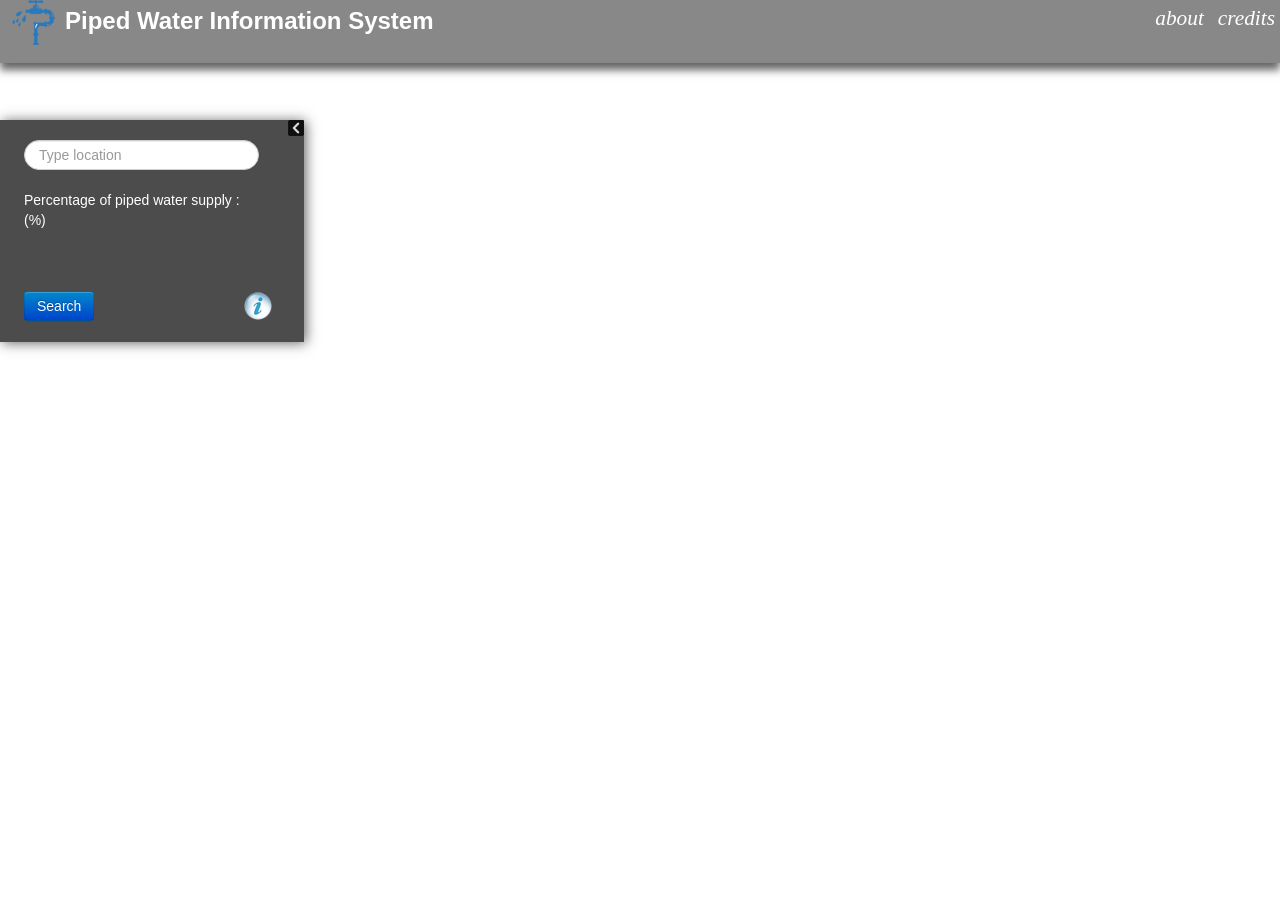
<file: index.html>
<!DOCTYPE html>
<html>
<head>
<title>Alert For Piped Water Supply</title>
<meta name="viewport" content="width=device-width, initial-scale=1.0, maximum-scale=1.0, user-scalable=no">
<link rel="stylesheet" href="css/bootstrap.min.css" />
<link type="text/css" rel="stylesheet" href="js/jquery-ui-1.10.3.custom/css/ui-lightness/jquery-ui-1.10.3.custom.css" />
<link rel="stylesheet" href="css/MarkerCluster.css" />
<link rel="stylesheet" href="css/MarkerCluster.Default.css" />
<!--[if lte IE 8]><link rel="stylesheet" href="css/MarkerCluster.Default.ie.css" /><![endif]-->
<link rel="stylesheet" href="http://cdn.leafletjs.com/leaflet-0.6.2/leaflet.css" />
<!--[if lte IE 8]><link rel="stylesheet" href="http://cdn.leafletjs.com/leaflet-0.6.2/leaflet.ie.css" /><![endif]-->



<link rel="stylesheet" href="css/style.css" />
<script type="text/javascript" src="js/jquery-ui-1.10.3.custom/js/jquery-1.9.1.js" ></script>
<script src="http://cdn.leafletjs.com/leaflet-0.6.2/leaflet.js"></script>
<script src="js/leaflet.markercluster-src.js"></script>

<script type="text/javascript" src="js/jquery-ui-1.10.3.custom/js/jquery-ui-1.10.3.custom.js" ></script>
<script src="js/bootstrap.min.js"></script>


<!--for google layer -->
<script src="http://maps.google.co.in/maps/api/js?v=3.2&sensor=false"></script>
<script src="http://matchingnotes.com/javascripts/leaflet-google.js"></script>


<script src="js/script.js" ></script>

<script type="text/javascript" src="lib/jquery.mousewheel-3.0.6.pack.js"></script>

<script type="text/javascript" src="source/jquery.fancybox.js?v=2.1.5"></script>
	<link rel="stylesheet" type="text/css" href="source/jquery.fancybox.css?v=2.1.5" media="screen" />

	<script type="text/javascript">
		$(document).ready(function() {
			/*
			 *  Simple image gallery. Uses default settings
			 */

			$('.fancybox').fancybox();

		});
	</script>
	<style type="text/css">
		.fancybox-custom .fancybox-skin {
			box-shadow: 0 0 50px #222;
		}
body {
			max-width: 100%;
			margin: 0 auto;
		}
		
	</style>


</head>
<body>
	<div id="header">
		
		<div id="header-left">
			<h1><img src="./img/logo.png">Piped Water Information System</h1>
			</div>
		<div id="header-right">
		<ul id="info">
		<li><a class='fancybox fancybox.iframe' href="./about.html" style="font-family: 'Times New Roman';font-size:16pt; font-style: italic; color:#ffffff; filter:Glow(color=#ff0000, strength=12);">about</a></li>
		<li><a class='fancybox fancybox.iframe' href="./credits.html" style="font-family: 'Times New Roman';font-size:16pt; font-style: italic; color:#ffffff; filter:Glow(color=#ff0000, strength=12);">credits</a></li>
		</ul>
		</div>
		
	
	</div>
   <div id="map"></div>
   <div id="search-controls" class="open"> 
	<div id="arrow" class="open"></div>
	<form id="searh-form" class="form-search">
		<input id="search" type="text" class="input-medium search-query" placeholder="Type location" style="width: 80%;" />
		<div style="margin: 10px 0;">
			<div id="percentage" style="margin: 20px 0;" >Percentage of piped water supply : <br><span></span>(%)</div>
			<div id="slider-range" style="height: 10px;"></div>
		</div>
		<input type="hidden" id="level" />
		<br>
		<button id="search-button" type="submit" class="btn btn-primary">Search</button>
		&nbsp&nbsp&nbsp&nbsp&nbsp&nbsp&nbsp&nbsp&nbsp&nbsp&nbsp&nbsp&nbsp&nbsp&nbsp&nbsp&nbsp&nbsp&nbsp&nbsp&nbsp&nbsp&nbsp&nbsp&nbsp&nbsp&nbsp&nbsp&nbsp&nbsp&nbsp&nbsp&nbsp&nbsp&nbsp&nbsp&nbsp<a href="wlk.html" class='fancybox fancybox.iframe' ><img src="./img/info-3.png"></a>
		
	</form>
	<div id="finfo">
	</div>
	</div>
</body>
</html>
</file>
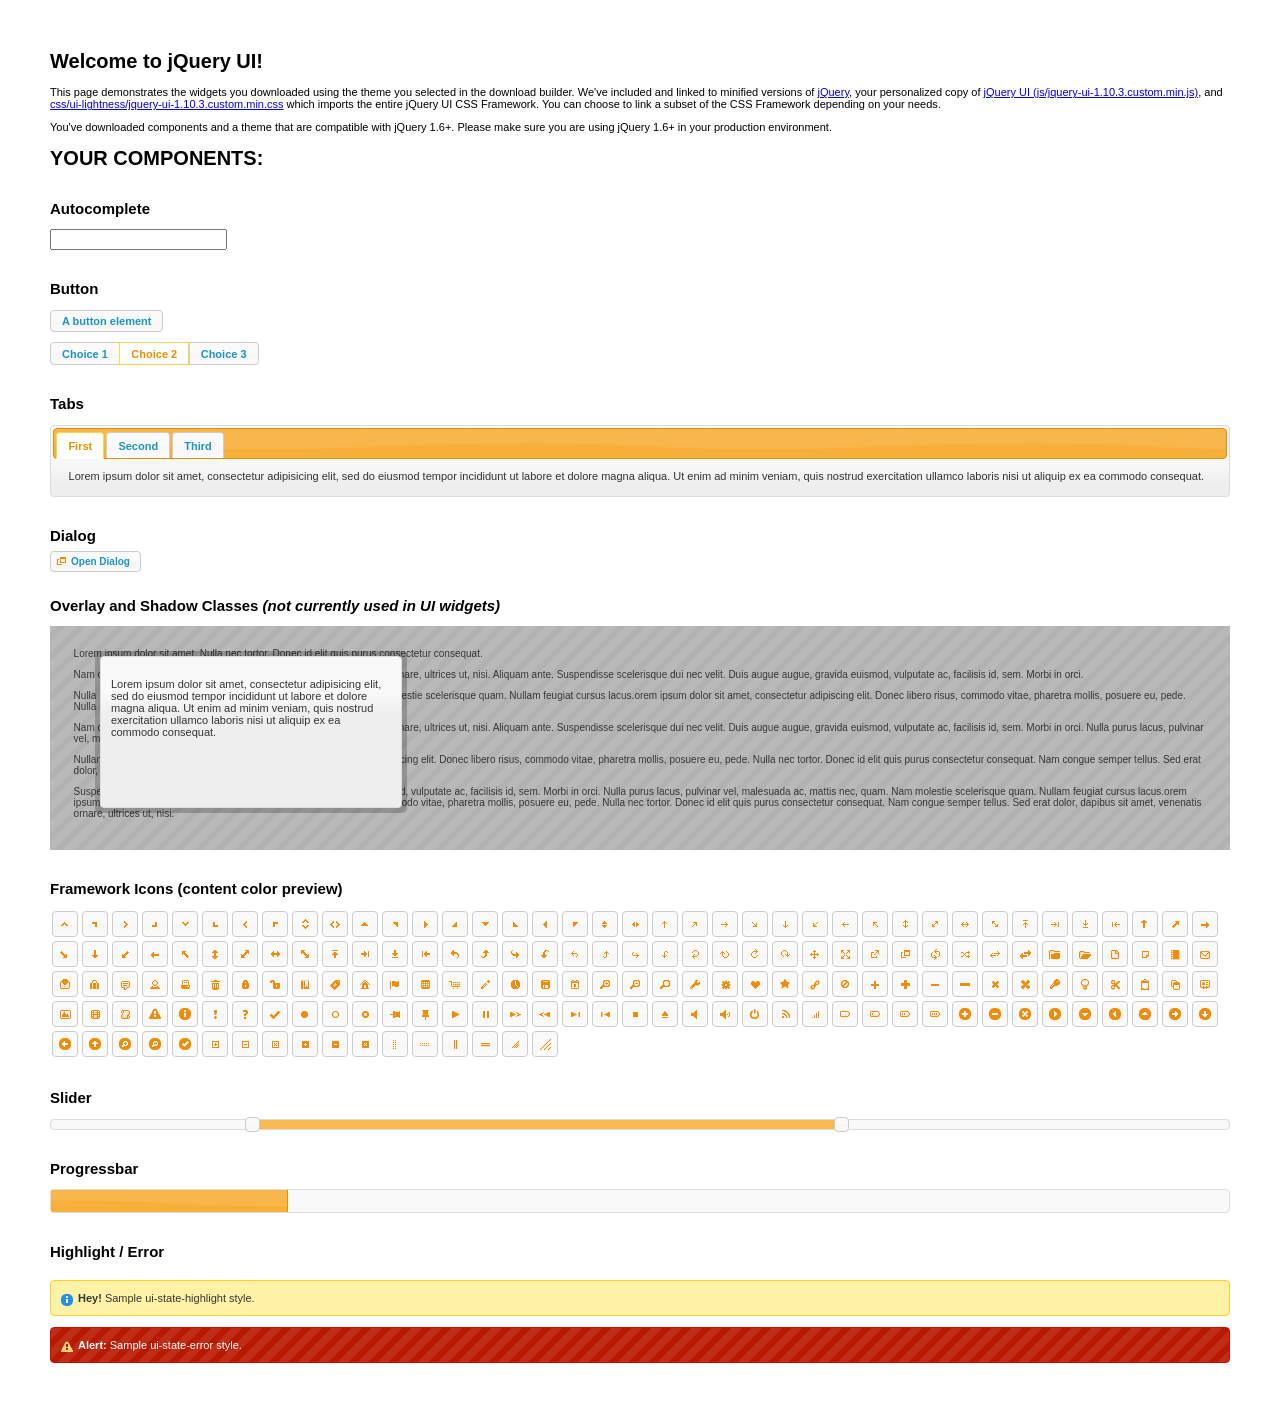
<file: js/jquery-ui-1.10.3.custom/index.html>
<!doctype html>
<html lang="us">
<head>
	<meta charset="utf-8">
	<title>jQuery UI Example Page</title>
	<link href="css/ui-lightness/jquery-ui-1.10.3.custom.css" rel="stylesheet">
	<script src="js/jquery-1.9.1.js"></script>
	<script src="js/jquery-ui-1.10.3.custom.js"></script>
	<script>
	$(function() {
		

		
		var availableTags = [
			"ActionScript",
			"AppleScript",
			"Asp",
			"BASIC",
			"C",
			"C++",
			"Clojure",
			"COBOL",
			"ColdFusion",
			"Erlang",
			"Fortran",
			"Groovy",
			"Haskell",
			"Java",
			"JavaScript",
			"Lisp",
			"Perl",
			"PHP",
			"Python",
			"Ruby",
			"Scala",
			"Scheme"
		];
		$( "#autocomplete" ).autocomplete({
			source: availableTags
		});
		

		
		$( "#button" ).button();
		$( "#radioset" ).buttonset();
		

		
		$( "#tabs" ).tabs();
		

		
		$( "#dialog" ).dialog({
			autoOpen: false,
			width: 400,
			buttons: [
				{
					text: "Ok",
					click: function() {
						$( this ).dialog( "close" );
					}
				},
				{
					text: "Cancel",
					click: function() {
						$( this ).dialog( "close" );
					}
				}
			]
		});

		// Link to open the dialog
		$( "#dialog-link" ).click(function( event ) {
			$( "#dialog" ).dialog( "open" );
			event.preventDefault();
		});
		

		

		
		$( "#slider" ).slider({
			range: true,
			values: [ 17, 67 ]
		});
		

		
		$( "#progressbar" ).progressbar({
			value: 20
		});
		

		// Hover states on the static widgets
		$( "#dialog-link, #icons li" ).hover(
			function() {
				$( this ).addClass( "ui-state-hover" );
			},
			function() {
				$( this ).removeClass( "ui-state-hover" );
			}
		);
	});
	</script>
	<style>
	body{
		font: 62.5% "Trebuchet MS", sans-serif;
		margin: 50px;
	}
	.demoHeaders {
		margin-top: 2em;
	}
	#dialog-link {
		padding: .4em 1em .4em 20px;
		text-decoration: none;
		position: relative;
	}
	#dialog-link span.ui-icon {
		margin: 0 5px 0 0;
		position: absolute;
		left: .2em;
		top: 50%;
		margin-top: -8px;
	}
	#icons {
		margin: 0;
		padding: 0;
	}
	#icons li {
		margin: 2px;
		position: relative;
		padding: 4px 0;
		cursor: pointer;
		float: left;
		list-style: none;
	}
	#icons span.ui-icon {
		float: left;
		margin: 0 4px;
	}
	.fakewindowcontain .ui-widget-overlay {
		position: absolute;
	}
	</style>
</head>
<body>

<h1>Welcome to jQuery UI!</h1>

<div class="ui-widget">
	<p>This page demonstrates the widgets you downloaded using the theme you selected in the download builder. We've included and linked to minified versions of <a href="js/jquery-1.9.1.js">jQuery</a>, your personalized copy of <a href="js/jquery-ui-1.10.3.custom.min.js">jQuery UI (js/jquery-ui-1.10.3.custom.min.js)</a>, and <a href="css/ui-lightness/jquery-ui-1.10.3.custom.min.css">css/ui-lightness/jquery-ui-1.10.3.custom.min.css</a> which imports the entire jQuery UI CSS Framework. You can choose to link a subset of the CSS Framework depending on your needs. </p>
	<p>You've downloaded components and a theme that are compatible with jQuery 1.6+. Please make sure you are using jQuery 1.6+ in your production environment.</p>
</div>

<h1>YOUR COMPONENTS:</h1>




<!-- Autocomplete -->
<h2 class="demoHeaders">Autocomplete</h2>
<div>
	<input id="autocomplete" title="type &quot;a&quot;">
</div>



<!-- Button -->
<h2 class="demoHeaders">Button</h2>
<button id="button">A button element</button>
<form style="margin-top: 1em;">
	<div id="radioset">
		<input type="radio" id="radio1" name="radio"><label for="radio1">Choice 1</label>
		<input type="radio" id="radio2" name="radio" checked="checked"><label for="radio2">Choice 2</label>
		<input type="radio" id="radio3" name="radio"><label for="radio3">Choice 3</label>
	</div>
</form>



<!-- Tabs -->
<h2 class="demoHeaders">Tabs</h2>
<div id="tabs">
	<ul>
		<li><a href="#tabs-1">First</a></li>
		<li><a href="#tabs-2">Second</a></li>
		<li><a href="#tabs-3">Third</a></li>
	</ul>
	<div id="tabs-1">Lorem ipsum dolor sit amet, consectetur adipisicing elit, sed do eiusmod tempor incididunt ut labore et dolore magna aliqua. Ut enim ad minim veniam, quis nostrud exercitation ullamco laboris nisi ut aliquip ex ea commodo consequat.</div>
	<div id="tabs-2">Phasellus mattis tincidunt nibh. Cras orci urna, blandit id, pretium vel, aliquet ornare, felis. Maecenas scelerisque sem non nisl. Fusce sed lorem in enim dictum bibendum.</div>
	<div id="tabs-3">Nam dui erat, auctor a, dignissim quis, sollicitudin eu, felis. Pellentesque nisi urna, interdum eget, sagittis et, consequat vestibulum, lacus. Mauris porttitor ullamcorper augue.</div>
</div>



<!-- Dialog NOTE: Dialog is not generated by UI in this demo so it can be visually styled in themeroller-->
<h2 class="demoHeaders">Dialog</h2>
<p><a href="#" id="dialog-link" class="ui-state-default ui-corner-all"><span class="ui-icon ui-icon-newwin"></span>Open Dialog</a></p>

<h2 class="demoHeaders">Overlay and Shadow Classes <em>(not currently used in UI widgets)</em></h2>
<div style="position: relative; width: 96%; height: 200px; padding:1% 2%; overflow:hidden;" class="fakewindowcontain">
	<p>Lorem ipsum dolor sit amet,  Nulla nec tortor. Donec id elit quis purus consectetur consequat. </p><p>Nam congue semper tellus. Sed erat dolor, dapibus sit amet, venenatis ornare, ultrices ut, nisi. Aliquam ante. Suspendisse scelerisque dui nec velit. Duis augue augue, gravida euismod, vulputate ac, facilisis id, sem. Morbi in orci. </p><p>Nulla purus lacus, pulvinar vel, malesuada ac, mattis nec, quam. Nam molestie scelerisque quam. Nullam feugiat cursus lacus.orem ipsum dolor sit amet, consectetur adipiscing elit. Donec libero risus, commodo vitae, pharetra mollis, posuere eu, pede. Nulla nec tortor. Donec id elit quis purus consectetur consequat. </p><p>Nam congue semper tellus. Sed erat dolor, dapibus sit amet, venenatis ornare, ultrices ut, nisi. Aliquam ante. Suspendisse scelerisque dui nec velit. Duis augue augue, gravida euismod, vulputate ac, facilisis id, sem. Morbi in orci. Nulla purus lacus, pulvinar vel, malesuada ac, mattis nec, quam. Nam molestie scelerisque quam. </p><p>Nullam feugiat cursus lacus.orem ipsum dolor sit amet, consectetur adipiscing elit. Donec libero risus, commodo vitae, pharetra mollis, posuere eu, pede. Nulla nec tortor. Donec id elit quis purus consectetur consequat. Nam congue semper tellus. Sed erat dolor, dapibus sit amet, venenatis ornare, ultrices ut, nisi. Aliquam ante. </p><p>Suspendisse scelerisque dui nec velit. Duis augue augue, gravida euismod, vulputate ac, facilisis id, sem. Morbi in orci. Nulla purus lacus, pulvinar vel, malesuada ac, mattis nec, quam. Nam molestie scelerisque quam. Nullam feugiat cursus lacus.orem ipsum dolor sit amet, consectetur adipiscing elit. Donec libero risus, commodo vitae, pharetra mollis, posuere eu, pede. Nulla nec tortor. Donec id elit quis purus consectetur consequat. Nam congue semper tellus. Sed erat dolor, dapibus sit amet, venenatis ornare, ultrices ut, nisi. </p>

	<!-- ui-dialog -->
	<div class="ui-overlay"><div class="ui-widget-overlay"></div><div class="ui-widget-shadow ui-corner-all" style="width: 302px; height: 152px; position: absolute; left: 50px; top: 30px;"></div></div>
	<div style="position: absolute; width: 280px; height: 130px;left: 50px; top: 30px; padding: 10px;" class="ui-widget ui-widget-content ui-corner-all">
		<div class="ui-dialog-content ui-widget-content" style="background: none; border: 0;">
			<p>Lorem ipsum dolor sit amet, consectetur adipisicing elit, sed do eiusmod tempor incididunt ut labore et dolore magna aliqua. Ut enim ad minim veniam, quis nostrud exercitation ullamco laboris nisi ut aliquip ex ea commodo consequat.</p>
		</div>
	</div>

</div>

<!-- ui-dialog -->
<div id="dialog" title="Dialog Title">
	<p>Lorem ipsum dolor sit amet, consectetur adipisicing elit, sed do eiusmod tempor incididunt ut labore et dolore magna aliqua. Ut enim ad minim veniam, quis nostrud exercitation ullamco laboris nisi ut aliquip ex ea commodo consequat.</p>
</div>



<h2 class="demoHeaders">Framework Icons (content color preview)</h2>
<ul id="icons" class="ui-widget ui-helper-clearfix">
	<li class="ui-state-default ui-corner-all" title=".ui-icon-carat-1-n"><span class="ui-icon ui-icon-carat-1-n"></span></li>
	<li class="ui-state-default ui-corner-all" title=".ui-icon-carat-1-ne"><span class="ui-icon ui-icon-carat-1-ne"></span></li>
	<li class="ui-state-default ui-corner-all" title=".ui-icon-carat-1-e"><span class="ui-icon ui-icon-carat-1-e"></span></li>
	<li class="ui-state-default ui-corner-all" title=".ui-icon-carat-1-se"><span class="ui-icon ui-icon-carat-1-se"></span></li>
	<li class="ui-state-default ui-corner-all" title=".ui-icon-carat-1-s"><span class="ui-icon ui-icon-carat-1-s"></span></li>
	<li class="ui-state-default ui-corner-all" title=".ui-icon-carat-1-sw"><span class="ui-icon ui-icon-carat-1-sw"></span></li>
	<li class="ui-state-default ui-corner-all" title=".ui-icon-carat-1-w"><span class="ui-icon ui-icon-carat-1-w"></span></li>
	<li class="ui-state-default ui-corner-all" title=".ui-icon-carat-1-nw"><span class="ui-icon ui-icon-carat-1-nw"></span></li>
	<li class="ui-state-default ui-corner-all" title=".ui-icon-carat-2-n-s"><span class="ui-icon ui-icon-carat-2-n-s"></span></li>
	<li class="ui-state-default ui-corner-all" title=".ui-icon-carat-2-e-w"><span class="ui-icon ui-icon-carat-2-e-w"></span></li>
	<li class="ui-state-default ui-corner-all" title=".ui-icon-triangle-1-n"><span class="ui-icon ui-icon-triangle-1-n"></span></li>
	<li class="ui-state-default ui-corner-all" title=".ui-icon-triangle-1-ne"><span class="ui-icon ui-icon-triangle-1-ne"></span></li>
	<li class="ui-state-default ui-corner-all" title=".ui-icon-triangle-1-e"><span class="ui-icon ui-icon-triangle-1-e"></span></li>
	<li class="ui-state-default ui-corner-all" title=".ui-icon-triangle-1-se"><span class="ui-icon ui-icon-triangle-1-se"></span></li>
	<li class="ui-state-default ui-corner-all" title=".ui-icon-triangle-1-s"><span class="ui-icon ui-icon-triangle-1-s"></span></li>
	<li class="ui-state-default ui-corner-all" title=".ui-icon-triangle-1-sw"><span class="ui-icon ui-icon-triangle-1-sw"></span></li>
	<li class="ui-state-default ui-corner-all" title=".ui-icon-triangle-1-w"><span class="ui-icon ui-icon-triangle-1-w"></span></li>
	<li class="ui-state-default ui-corner-all" title=".ui-icon-triangle-1-nw"><span class="ui-icon ui-icon-triangle-1-nw"></span></li>
	<li class="ui-state-default ui-corner-all" title=".ui-icon-triangle-2-n-s"><span class="ui-icon ui-icon-triangle-2-n-s"></span></li>
	<li class="ui-state-default ui-corner-all" title=".ui-icon-triangle-2-e-w"><span class="ui-icon ui-icon-triangle-2-e-w"></span></li>
	<li class="ui-state-default ui-corner-all" title=".ui-icon-arrow-1-n"><span class="ui-icon ui-icon-arrow-1-n"></span></li>
	<li class="ui-state-default ui-corner-all" title=".ui-icon-arrow-1-ne"><span class="ui-icon ui-icon-arrow-1-ne"></span></li>
	<li class="ui-state-default ui-corner-all" title=".ui-icon-arrow-1-e"><span class="ui-icon ui-icon-arrow-1-e"></span></li>
	<li class="ui-state-default ui-corner-all" title=".ui-icon-arrow-1-se"><span class="ui-icon ui-icon-arrow-1-se"></span></li>
	<li class="ui-state-default ui-corner-all" title=".ui-icon-arrow-1-s"><span class="ui-icon ui-icon-arrow-1-s"></span></li>
	<li class="ui-state-default ui-corner-all" title=".ui-icon-arrow-1-sw"><span class="ui-icon ui-icon-arrow-1-sw"></span></li>
	<li class="ui-state-default ui-corner-all" title=".ui-icon-arrow-1-w"><span class="ui-icon ui-icon-arrow-1-w"></span></li>
	<li class="ui-state-default ui-corner-all" title=".ui-icon-arrow-1-nw"><span class="ui-icon ui-icon-arrow-1-nw"></span></li>
	<li class="ui-state-default ui-corner-all" title=".ui-icon-arrow-2-n-s"><span class="ui-icon ui-icon-arrow-2-n-s"></span></li>
	<li class="ui-state-default ui-corner-all" title=".ui-icon-arrow-2-ne-sw"><span class="ui-icon ui-icon-arrow-2-ne-sw"></span></li>
	<li class="ui-state-default ui-corner-all" title=".ui-icon-arrow-2-e-w"><span class="ui-icon ui-icon-arrow-2-e-w"></span></li>
	<li class="ui-state-default ui-corner-all" title=".ui-icon-arrow-2-se-nw"><span class="ui-icon ui-icon-arrow-2-se-nw"></span></li>
	<li class="ui-state-default ui-corner-all" title=".ui-icon-arrowstop-1-n"><span class="ui-icon ui-icon-arrowstop-1-n"></span></li>
	<li class="ui-state-default ui-corner-all" title=".ui-icon-arrowstop-1-e"><span class="ui-icon ui-icon-arrowstop-1-e"></span></li>
	<li class="ui-state-default ui-corner-all" title=".ui-icon-arrowstop-1-s"><span class="ui-icon ui-icon-arrowstop-1-s"></span></li>
	<li class="ui-state-default ui-corner-all" title=".ui-icon-arrowstop-1-w"><span class="ui-icon ui-icon-arrowstop-1-w"></span></li>
	<li class="ui-state-default ui-corner-all" title=".ui-icon-arrowthick-1-n"><span class="ui-icon ui-icon-arrowthick-1-n"></span></li>
	<li class="ui-state-default ui-corner-all" title=".ui-icon-arrowthick-1-ne"><span class="ui-icon ui-icon-arrowthick-1-ne"></span></li>
	<li class="ui-state-default ui-corner-all" title=".ui-icon-arrowthick-1-e"><span class="ui-icon ui-icon-arrowthick-1-e"></span></li>
	<li class="ui-state-default ui-corner-all" title=".ui-icon-arrowthick-1-se"><span class="ui-icon ui-icon-arrowthick-1-se"></span></li>
	<li class="ui-state-default ui-corner-all" title=".ui-icon-arrowthick-1-s"><span class="ui-icon ui-icon-arrowthick-1-s"></span></li>
	<li class="ui-state-default ui-corner-all" title=".ui-icon-arrowthick-1-sw"><span class="ui-icon ui-icon-arrowthick-1-sw"></span></li>
	<li class="ui-state-default ui-corner-all" title=".ui-icon-arrowthick-1-w"><span class="ui-icon ui-icon-arrowthick-1-w"></span></li>
	<li class="ui-state-default ui-corner-all" title=".ui-icon-arrowthick-1-nw"><span class="ui-icon ui-icon-arrowthick-1-nw"></span></li>
	<li class="ui-state-default ui-corner-all" title=".ui-icon-arrowthick-2-n-s"><span class="ui-icon ui-icon-arrowthick-2-n-s"></span></li>
	<li class="ui-state-default ui-corner-all" title=".ui-icon-arrowthick-2-ne-sw"><span class="ui-icon ui-icon-arrowthick-2-ne-sw"></span></li>
	<li class="ui-state-default ui-corner-all" title=".ui-icon-arrowthick-2-e-w"><span class="ui-icon ui-icon-arrowthick-2-e-w"></span></li>
	<li class="ui-state-default ui-corner-all" title=".ui-icon-arrowthick-2-se-nw"><span class="ui-icon ui-icon-arrowthick-2-se-nw"></span></li>
	<li class="ui-state-default ui-corner-all" title=".ui-icon-arrowthickstop-1-n"><span class="ui-icon ui-icon-arrowthickstop-1-n"></span></li>
	<li class="ui-state-default ui-corner-all" title=".ui-icon-arrowthickstop-1-e"><span class="ui-icon ui-icon-arrowthickstop-1-e"></span></li>
	<li class="ui-state-default ui-corner-all" title=".ui-icon-arrowthickstop-1-s"><span class="ui-icon ui-icon-arrowthickstop-1-s"></span></li>
	<li class="ui-state-default ui-corner-all" title=".ui-icon-arrowthickstop-1-w"><span class="ui-icon ui-icon-arrowthickstop-1-w"></span></li>
	<li class="ui-state-default ui-corner-all" title=".ui-icon-arrowreturnthick-1-w"><span class="ui-icon ui-icon-arrowreturnthick-1-w"></span></li>
	<li class="ui-state-default ui-corner-all" title=".ui-icon-arrowreturnthick-1-n"><span class="ui-icon ui-icon-arrowreturnthick-1-n"></span></li>
	<li class="ui-state-default ui-corner-all" title=".ui-icon-arrowreturnthick-1-e"><span class="ui-icon ui-icon-arrowreturnthick-1-e"></span></li>
	<li class="ui-state-default ui-corner-all" title=".ui-icon-arrowreturnthick-1-s"><span class="ui-icon ui-icon-arrowreturnthick-1-s"></span></li>
	<li class="ui-state-default ui-corner-all" title=".ui-icon-arrowreturn-1-w"><span class="ui-icon ui-icon-arrowreturn-1-w"></span></li>
	<li class="ui-state-default ui-corner-all" title=".ui-icon-arrowreturn-1-n"><span class="ui-icon ui-icon-arrowreturn-1-n"></span></li>
	<li class="ui-state-default ui-corner-all" title=".ui-icon-arrowreturn-1-e"><span class="ui-icon ui-icon-arrowreturn-1-e"></span></li>
	<li class="ui-state-default ui-corner-all" title=".ui-icon-arrowreturn-1-s"><span class="ui-icon ui-icon-arrowreturn-1-s"></span></li>
	<li class="ui-state-default ui-corner-all" title=".ui-icon-arrowrefresh-1-w"><span class="ui-icon ui-icon-arrowrefresh-1-w"></span></li>
	<li class="ui-state-default ui-corner-all" title=".ui-icon-arrowrefresh-1-n"><span class="ui-icon ui-icon-arrowrefresh-1-n"></span></li>
	<li class="ui-state-default ui-corner-all" title=".ui-icon-arrowrefresh-1-e"><span class="ui-icon ui-icon-arrowrefresh-1-e"></span></li>
	<li class="ui-state-default ui-corner-all" title=".ui-icon-arrowrefresh-1-s"><span class="ui-icon ui-icon-arrowrefresh-1-s"></span></li>
	<li class="ui-state-default ui-corner-all" title=".ui-icon-arrow-4"><span class="ui-icon ui-icon-arrow-4"></span></li>
	<li class="ui-state-default ui-corner-all" title=".ui-icon-arrow-4-diag"><span class="ui-icon ui-icon-arrow-4-diag"></span></li>
	<li class="ui-state-default ui-corner-all" title=".ui-icon-extlink"><span class="ui-icon ui-icon-extlink"></span></li>
	<li class="ui-state-default ui-corner-all" title=".ui-icon-newwin"><span class="ui-icon ui-icon-newwin"></span></li>
	<li class="ui-state-default ui-corner-all" title=".ui-icon-refresh"><span class="ui-icon ui-icon-refresh"></span></li>
	<li class="ui-state-default ui-corner-all" title=".ui-icon-shuffle"><span class="ui-icon ui-icon-shuffle"></span></li>
	<li class="ui-state-default ui-corner-all" title=".ui-icon-transfer-e-w"><span class="ui-icon ui-icon-transfer-e-w"></span></li>
	<li class="ui-state-default ui-corner-all" title=".ui-icon-transferthick-e-w"><span class="ui-icon ui-icon-transferthick-e-w"></span></li>
	<li class="ui-state-default ui-corner-all" title=".ui-icon-folder-collapsed"><span class="ui-icon ui-icon-folder-collapsed"></span></li>
	<li class="ui-state-default ui-corner-all" title=".ui-icon-folder-open"><span class="ui-icon ui-icon-folder-open"></span></li>
	<li class="ui-state-default ui-corner-all" title=".ui-icon-document"><span class="ui-icon ui-icon-document"></span></li>
	<li class="ui-state-default ui-corner-all" title=".ui-icon-document-b"><span class="ui-icon ui-icon-document-b"></span></li>
	<li class="ui-state-default ui-corner-all" title=".ui-icon-note"><span class="ui-icon ui-icon-note"></span></li>
	<li class="ui-state-default ui-corner-all" title=".ui-icon-mail-closed"><span class="ui-icon ui-icon-mail-closed"></span></li>
	<li class="ui-state-default ui-corner-all" title=".ui-icon-mail-open"><span class="ui-icon ui-icon-mail-open"></span></li>
	<li class="ui-state-default ui-corner-all" title=".ui-icon-suitcase"><span class="ui-icon ui-icon-suitcase"></span></li>
	<li class="ui-state-default ui-corner-all" title=".ui-icon-comment"><span class="ui-icon ui-icon-comment"></span></li>
	<li class="ui-state-default ui-corner-all" title=".ui-icon-person"><span class="ui-icon ui-icon-person"></span></li>
	<li class="ui-state-default ui-corner-all" title=".ui-icon-print"><span class="ui-icon ui-icon-print"></span></li>
	<li class="ui-state-default ui-corner-all" title=".ui-icon-trash"><span class="ui-icon ui-icon-trash"></span></li>
	<li class="ui-state-default ui-corner-all" title=".ui-icon-locked"><span class="ui-icon ui-icon-locked"></span></li>
	<li class="ui-state-default ui-corner-all" title=".ui-icon-unlocked"><span class="ui-icon ui-icon-unlocked"></span></li>
	<li class="ui-state-default ui-corner-all" title=".ui-icon-bookmark"><span class="ui-icon ui-icon-bookmark"></span></li>
	<li class="ui-state-default ui-corner-all" title=".ui-icon-tag"><span class="ui-icon ui-icon-tag"></span></li>
	<li class="ui-state-default ui-corner-all" title=".ui-icon-home"><span class="ui-icon ui-icon-home"></span></li>
	<li class="ui-state-default ui-corner-all" title=".ui-icon-flag"><span class="ui-icon ui-icon-flag"></span></li>
	<li class="ui-state-default ui-corner-all" title=".ui-icon-calculator"><span class="ui-icon ui-icon-calculator"></span></li>
	<li class="ui-state-default ui-corner-all" title=".ui-icon-cart"><span class="ui-icon ui-icon-cart"></span></li>
	<li class="ui-state-default ui-corner-all" title=".ui-icon-pencil"><span class="ui-icon ui-icon-pencil"></span></li>
	<li class="ui-state-default ui-corner-all" title=".ui-icon-clock"><span class="ui-icon ui-icon-clock"></span></li>
	<li class="ui-state-default ui-corner-all" title=".ui-icon-disk"><span class="ui-icon ui-icon-disk"></span></li>
	<li class="ui-state-default ui-corner-all" title=".ui-icon-calendar"><span class="ui-icon ui-icon-calendar"></span></li>
	<li class="ui-state-default ui-corner-all" title=".ui-icon-zoomin"><span class="ui-icon ui-icon-zoomin"></span></li>
	<li class="ui-state-default ui-corner-all" title=".ui-icon-zoomout"><span class="ui-icon ui-icon-zoomout"></span></li>
	<li class="ui-state-default ui-corner-all" title=".ui-icon-search"><span class="ui-icon ui-icon-search"></span></li>
	<li class="ui-state-default ui-corner-all" title=".ui-icon-wrench"><span class="ui-icon ui-icon-wrench"></span></li>
	<li class="ui-state-default ui-corner-all" title=".ui-icon-gear"><span class="ui-icon ui-icon-gear"></span></li>
	<li class="ui-state-default ui-corner-all" title=".ui-icon-heart"><span class="ui-icon ui-icon-heart"></span></li>
	<li class="ui-state-default ui-corner-all" title=".ui-icon-star"><span class="ui-icon ui-icon-star"></span></li>
	<li class="ui-state-default ui-corner-all" title=".ui-icon-link"><span class="ui-icon ui-icon-link"></span></li>
	<li class="ui-state-default ui-corner-all" title=".ui-icon-cancel"><span class="ui-icon ui-icon-cancel"></span></li>
	<li class="ui-state-default ui-corner-all" title=".ui-icon-plus"><span class="ui-icon ui-icon-plus"></span></li>
	<li class="ui-state-default ui-corner-all" title=".ui-icon-plusthick"><span class="ui-icon ui-icon-plusthick"></span></li>
	<li class="ui-state-default ui-corner-all" title=".ui-icon-minus"><span class="ui-icon ui-icon-minus"></span></li>
	<li class="ui-state-default ui-corner-all" title=".ui-icon-minusthick"><span class="ui-icon ui-icon-minusthick"></span></li>
	<li class="ui-state-default ui-corner-all" title=".ui-icon-close"><span class="ui-icon ui-icon-close"></span></li>
	<li class="ui-state-default ui-corner-all" title=".ui-icon-closethick"><span class="ui-icon ui-icon-closethick"></span></li>
	<li class="ui-state-default ui-corner-all" title=".ui-icon-key"><span class="ui-icon ui-icon-key"></span></li>
	<li class="ui-state-default ui-corner-all" title=".ui-icon-lightbulb"><span class="ui-icon ui-icon-lightbulb"></span></li>
	<li class="ui-state-default ui-corner-all" title=".ui-icon-scissors"><span class="ui-icon ui-icon-scissors"></span></li>
	<li class="ui-state-default ui-corner-all" title=".ui-icon-clipboard"><span class="ui-icon ui-icon-clipboard"></span></li>
	<li class="ui-state-default ui-corner-all" title=".ui-icon-copy"><span class="ui-icon ui-icon-copy"></span></li>
	<li class="ui-state-default ui-corner-all" title=".ui-icon-contact"><span class="ui-icon ui-icon-contact"></span></li>
	<li class="ui-state-default ui-corner-all" title=".ui-icon-image"><span class="ui-icon ui-icon-image"></span></li>
	<li class="ui-state-default ui-corner-all" title=".ui-icon-video"><span class="ui-icon ui-icon-video"></span></li>
	<li class="ui-state-default ui-corner-all" title=".ui-icon-script"><span class="ui-icon ui-icon-script"></span></li>
	<li class="ui-state-default ui-corner-all" title=".ui-icon-alert"><span class="ui-icon ui-icon-alert"></span></li>
	<li class="ui-state-default ui-corner-all" title=".ui-icon-info"><span class="ui-icon ui-icon-info"></span></li>
	<li class="ui-state-default ui-corner-all" title=".ui-icon-notice"><span class="ui-icon ui-icon-notice"></span></li>
	<li class="ui-state-default ui-corner-all" title=".ui-icon-help"><span class="ui-icon ui-icon-help"></span></li>
	<li class="ui-state-default ui-corner-all" title=".ui-icon-check"><span class="ui-icon ui-icon-check"></span></li>
	<li class="ui-state-default ui-corner-all" title=".ui-icon-bullet"><span class="ui-icon ui-icon-bullet"></span></li>
	<li class="ui-state-default ui-corner-all" title=".ui-icon-radio-off"><span class="ui-icon ui-icon-radio-off"></span></li>
	<li class="ui-state-default ui-corner-all" title=".ui-icon-radio-on"><span class="ui-icon ui-icon-radio-on"></span></li>
	<li class="ui-state-default ui-corner-all" title=".ui-icon-pin-w"><span class="ui-icon ui-icon-pin-w"></span></li>
	<li class="ui-state-default ui-corner-all" title=".ui-icon-pin-s"><span class="ui-icon ui-icon-pin-s"></span></li>
	<li class="ui-state-default ui-corner-all" title=".ui-icon-play"><span class="ui-icon ui-icon-play"></span></li>
	<li class="ui-state-default ui-corner-all" title=".ui-icon-pause"><span class="ui-icon ui-icon-pause"></span></li>
	<li class="ui-state-default ui-corner-all" title=".ui-icon-seek-next"><span class="ui-icon ui-icon-seek-next"></span></li>
	<li class="ui-state-default ui-corner-all" title=".ui-icon-seek-prev"><span class="ui-icon ui-icon-seek-prev"></span></li>
	<li class="ui-state-default ui-corner-all" title=".ui-icon-seek-end"><span class="ui-icon ui-icon-seek-end"></span></li>
	<li class="ui-state-default ui-corner-all" title=".ui-icon-seek-first"><span class="ui-icon ui-icon-seek-first"></span></li>
	<li class="ui-state-default ui-corner-all" title=".ui-icon-stop"><span class="ui-icon ui-icon-stop"></span></li>
	<li class="ui-state-default ui-corner-all" title=".ui-icon-eject"><span class="ui-icon ui-icon-eject"></span></li>
	<li class="ui-state-default ui-corner-all" title=".ui-icon-volume-off"><span class="ui-icon ui-icon-volume-off"></span></li>
	<li class="ui-state-default ui-corner-all" title=".ui-icon-volume-on"><span class="ui-icon ui-icon-volume-on"></span></li>
	<li class="ui-state-default ui-corner-all" title=".ui-icon-power"><span class="ui-icon ui-icon-power"></span></li>
	<li class="ui-state-default ui-corner-all" title=".ui-icon-signal-diag"><span class="ui-icon ui-icon-signal-diag"></span></li>
	<li class="ui-state-default ui-corner-all" title=".ui-icon-signal"><span class="ui-icon ui-icon-signal"></span></li>
	<li class="ui-state-default ui-corner-all" title=".ui-icon-battery-0"><span class="ui-icon ui-icon-battery-0"></span></li>
	<li class="ui-state-default ui-corner-all" title=".ui-icon-battery-1"><span class="ui-icon ui-icon-battery-1"></span></li>
	<li class="ui-state-default ui-corner-all" title=".ui-icon-battery-2"><span class="ui-icon ui-icon-battery-2"></span></li>
	<li class="ui-state-default ui-corner-all" title=".ui-icon-battery-3"><span class="ui-icon ui-icon-battery-3"></span></li>
	<li class="ui-state-default ui-corner-all" title=".ui-icon-circle-plus"><span class="ui-icon ui-icon-circle-plus"></span></li>
	<li class="ui-state-default ui-corner-all" title=".ui-icon-circle-minus"><span class="ui-icon ui-icon-circle-minus"></span></li>
	<li class="ui-state-default ui-corner-all" title=".ui-icon-circle-close"><span class="ui-icon ui-icon-circle-close"></span></li>
	<li class="ui-state-default ui-corner-all" title=".ui-icon-circle-triangle-e"><span class="ui-icon ui-icon-circle-triangle-e"></span></li>
	<li class="ui-state-default ui-corner-all" title=".ui-icon-circle-triangle-s"><span class="ui-icon ui-icon-circle-triangle-s"></span></li>
	<li class="ui-state-default ui-corner-all" title=".ui-icon-circle-triangle-w"><span class="ui-icon ui-icon-circle-triangle-w"></span></li>
	<li class="ui-state-default ui-corner-all" title=".ui-icon-circle-triangle-n"><span class="ui-icon ui-icon-circle-triangle-n"></span></li>
	<li class="ui-state-default ui-corner-all" title=".ui-icon-circle-arrow-e"><span class="ui-icon ui-icon-circle-arrow-e"></span></li>
	<li class="ui-state-default ui-corner-all" title=".ui-icon-circle-arrow-s"><span class="ui-icon ui-icon-circle-arrow-s"></span></li>
	<li class="ui-state-default ui-corner-all" title=".ui-icon-circle-arrow-w"><span class="ui-icon ui-icon-circle-arrow-w"></span></li>
	<li class="ui-state-default ui-corner-all" title=".ui-icon-circle-arrow-n"><span class="ui-icon ui-icon-circle-arrow-n"></span></li>
	<li class="ui-state-default ui-corner-all" title=".ui-icon-circle-zoomin"><span class="ui-icon ui-icon-circle-zoomin"></span></li>
	<li class="ui-state-default ui-corner-all" title=".ui-icon-circle-zoomout"><span class="ui-icon ui-icon-circle-zoomout"></span></li>
	<li class="ui-state-default ui-corner-all" title=".ui-icon-circle-check"><span class="ui-icon ui-icon-circle-check"></span></li>
	<li class="ui-state-default ui-corner-all" title=".ui-icon-circlesmall-plus"><span class="ui-icon ui-icon-circlesmall-plus"></span></li>
	<li class="ui-state-default ui-corner-all" title=".ui-icon-circlesmall-minus"><span class="ui-icon ui-icon-circlesmall-minus"></span></li>
	<li class="ui-state-default ui-corner-all" title=".ui-icon-circlesmall-close"><span class="ui-icon ui-icon-circlesmall-close"></span></li>
	<li class="ui-state-default ui-corner-all" title=".ui-icon-squaresmall-plus"><span class="ui-icon ui-icon-squaresmall-plus"></span></li>
	<li class="ui-state-default ui-corner-all" title=".ui-icon-squaresmall-minus"><span class="ui-icon ui-icon-squaresmall-minus"></span></li>
	<li class="ui-state-default ui-corner-all" title=".ui-icon-squaresmall-close"><span class="ui-icon ui-icon-squaresmall-close"></span></li>
	<li class="ui-state-default ui-corner-all" title=".ui-icon-grip-dotted-vertical"><span class="ui-icon ui-icon-grip-dotted-vertical"></span></li>
	<li class="ui-state-default ui-corner-all" title=".ui-icon-grip-dotted-horizontal"><span class="ui-icon ui-icon-grip-dotted-horizontal"></span></li>
	<li class="ui-state-default ui-corner-all" title=".ui-icon-grip-solid-vertical"><span class="ui-icon ui-icon-grip-solid-vertical"></span></li>
	<li class="ui-state-default ui-corner-all" title=".ui-icon-grip-solid-horizontal"><span class="ui-icon ui-icon-grip-solid-horizontal"></span></li>
	<li class="ui-state-default ui-corner-all" title=".ui-icon-gripsmall-diagonal-se"><span class="ui-icon ui-icon-gripsmall-diagonal-se"></span></li>
	<li class="ui-state-default ui-corner-all" title=".ui-icon-grip-diagonal-se"><span class="ui-icon ui-icon-grip-diagonal-se"></span></li>
</ul>


<!-- Slider -->
<h2 class="demoHeaders">Slider</h2>
<div id="slider"></div>





<!-- Progressbar -->
<h2 class="demoHeaders">Progressbar</h2>
<div id="progressbar"></div>


<!-- Highlight / Error -->
<h2 class="demoHeaders">Highlight / Error</h2>
<div class="ui-widget">
	<div class="ui-state-highlight ui-corner-all" style="margin-top: 20px; padding: 0 .7em;">
		<p><span class="ui-icon ui-icon-info" style="float: left; margin-right: .3em;"></span>
		<strong>Hey!</strong> Sample ui-state-highlight style.</p>
	</div>
</div>
<br>
<div class="ui-widget">
	<div class="ui-state-error ui-corner-all" style="padding: 0 .7em;">
		<p><span class="ui-icon ui-icon-alert" style="float: left; margin-right: .3em;"></span>
		<strong>Alert:</strong> Sample ui-state-error style.</p>
	</div>
</div>

</body>
</html>
</file>
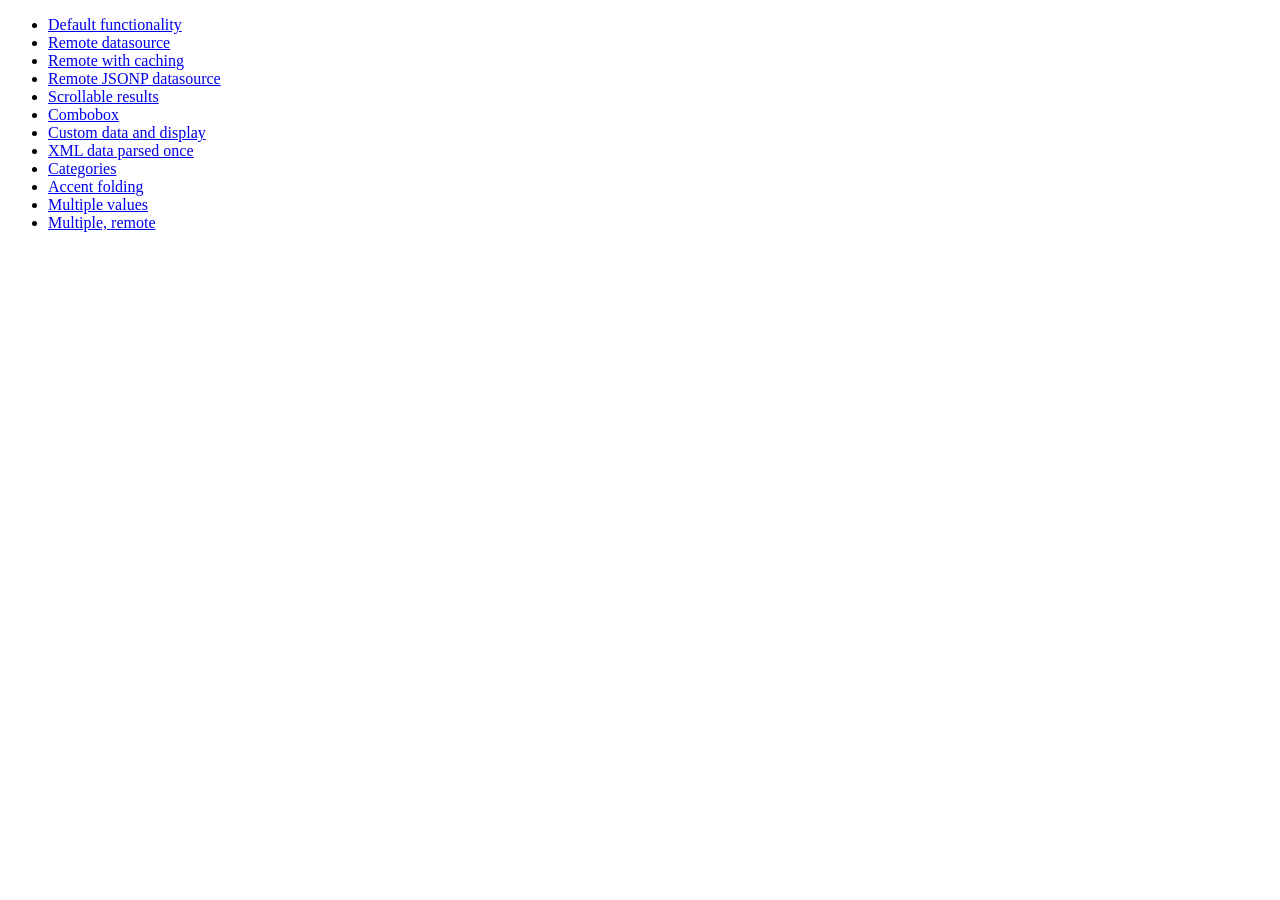
<file: js/jquery-ui-1.10.3.custom/development-bundle/demos/autocomplete/index.html>
<!doctype html>
<html lang="en">
<head>
	<meta charset="utf-8">
	<title>jQuery UI Autocomplete Demos</title>
</head>
<body>

<ul>
	<li><a href="default.html">Default functionality</a></li>
	<li><a href="remote.html">Remote datasource</a></li>
	<li><a href="remote-with-cache.html">Remote with caching</a></li>
	<li><a href="remote-jsonp.html">Remote JSONP datasource</a></li>
	<li><a href="maxheight.html">Scrollable results</a></li>
	<li><a href="combobox.html">Combobox</a></li>
	<li><a href="custom-data.html">Custom data and display</a></li>
	<li><a href="xml.html">XML data parsed once</a></li>
	<li><a href="categories.html">Categories</a></li>
	<li><a href="folding.html">Accent folding</a></li>
	<li><a href="multiple.html">Multiple values</a></li>
	<li><a href="multiple-remote.html">Multiple, remote</a></li>
</ul>

</body>
</html>
</file>
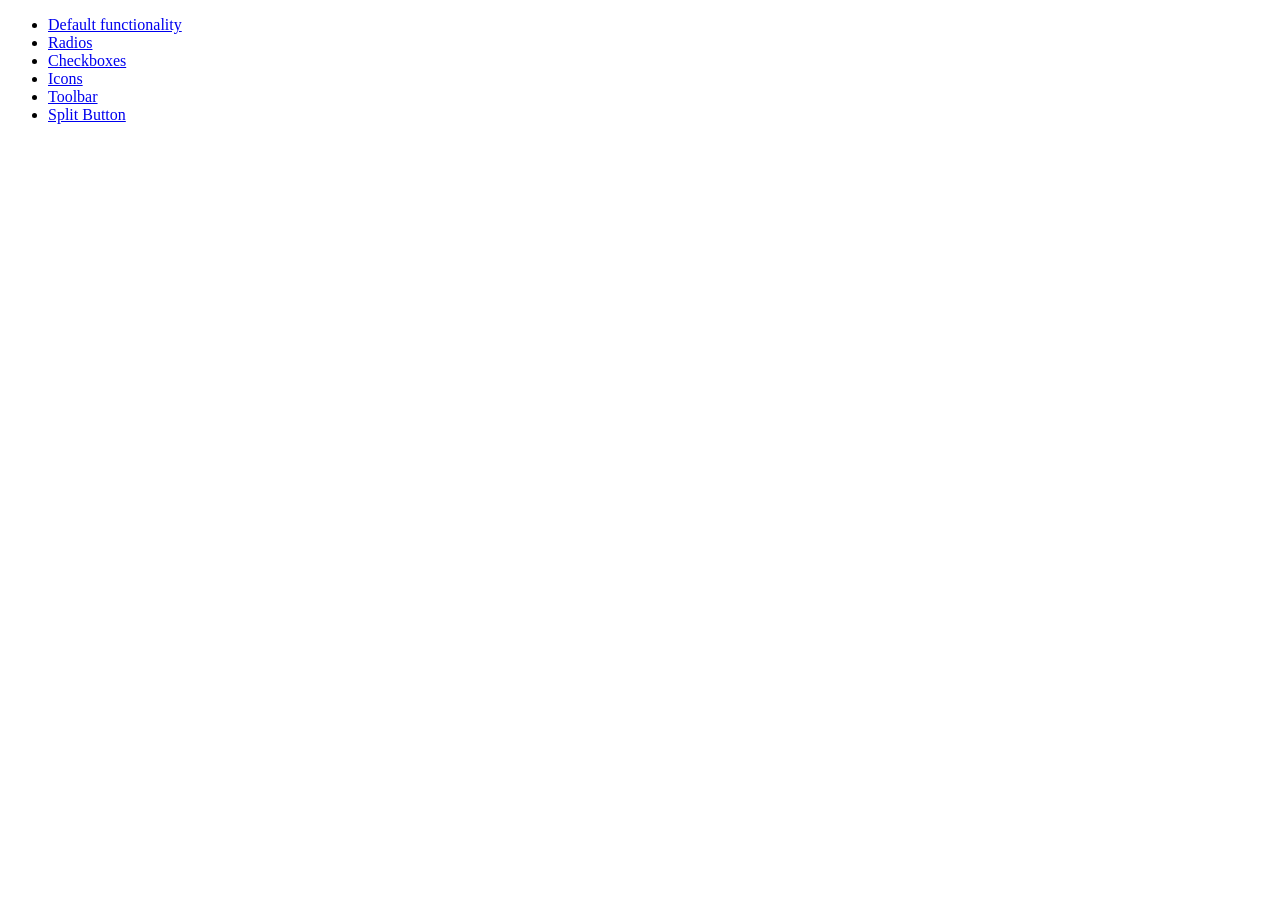
<file: js/jquery-ui-1.10.3.custom/development-bundle/demos/button/index.html>
<!doctype html>
<html lang="en">
<head>
	<meta charset="utf-8">
	<title>jQuery UI Button Demos</title>
</head>
<body>

<ul>
	<li><a href="default.html">Default functionality</a></li>
	<li><a href="radio.html">Radios</a></li>
	<li><a href="checkbox.html">Checkboxes</a></li>
	<li><a href="icons.html">Icons</a></li>
	<li><a href="toolbar.html">Toolbar</a></li>
	<li><a href="splitbutton.html">Split Button</a></li>
</ul>

</body>
</html>
</file>
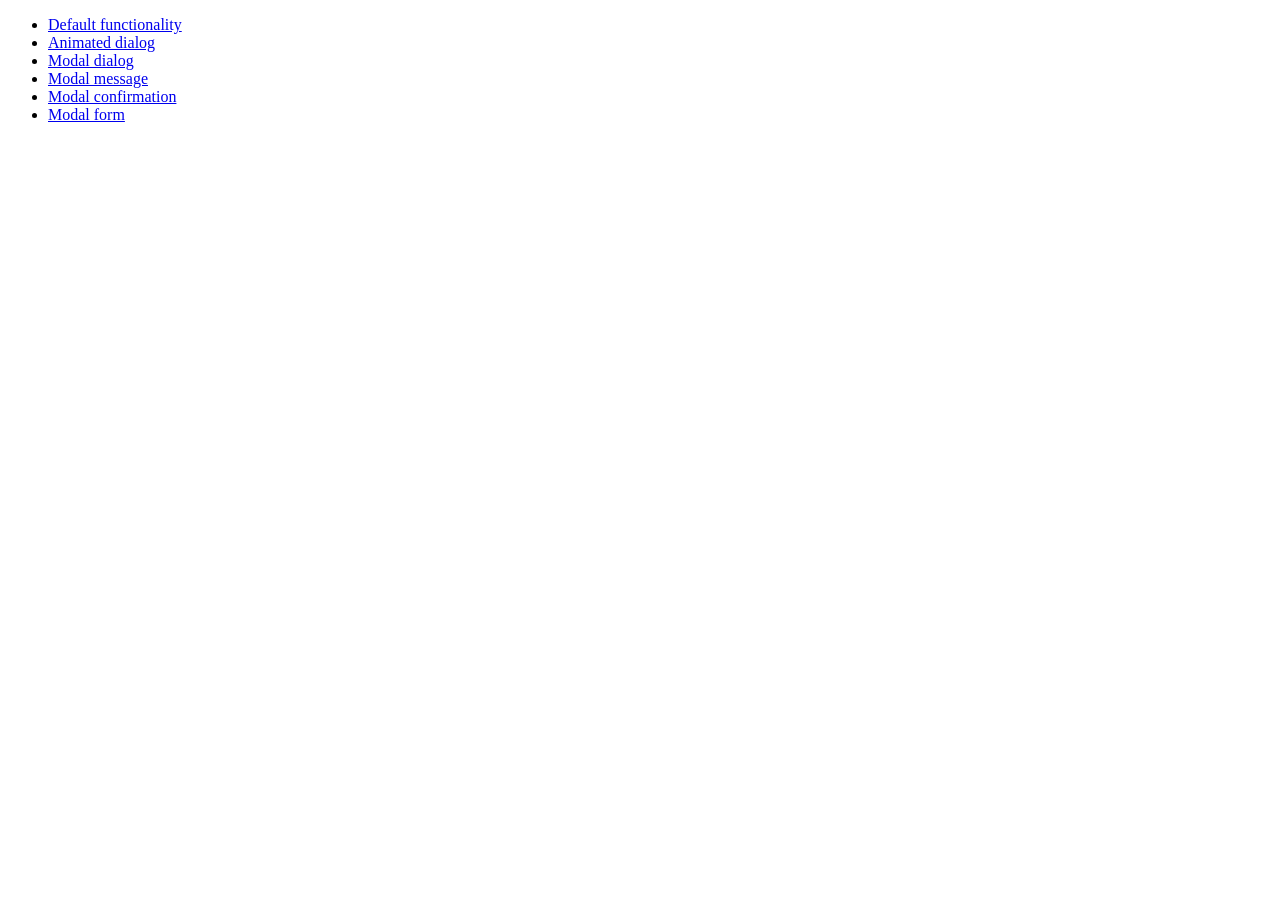
<file: js/jquery-ui-1.10.3.custom/development-bundle/demos/dialog/index.html>
<!doctype html>
<html lang="en">
<head>
	<meta charset="utf-8">
	<title>jQuery UI Dialog Demos</title>
</head>
<body>

<ul>
	<li><a href="default.html">Default functionality</a></li>
	<li><a href="animated.html">Animated dialog</a></li>
	<li><a href="modal.html">Modal dialog</a></li>
	<li><a href="modal-message.html">Modal message</a></li>
	<li><a href="modal-confirmation.html">Modal confirmation</a></li>
	<li><a href="modal-form.html">Modal form</a></li>
</ul>

</body>
</html>
</file>
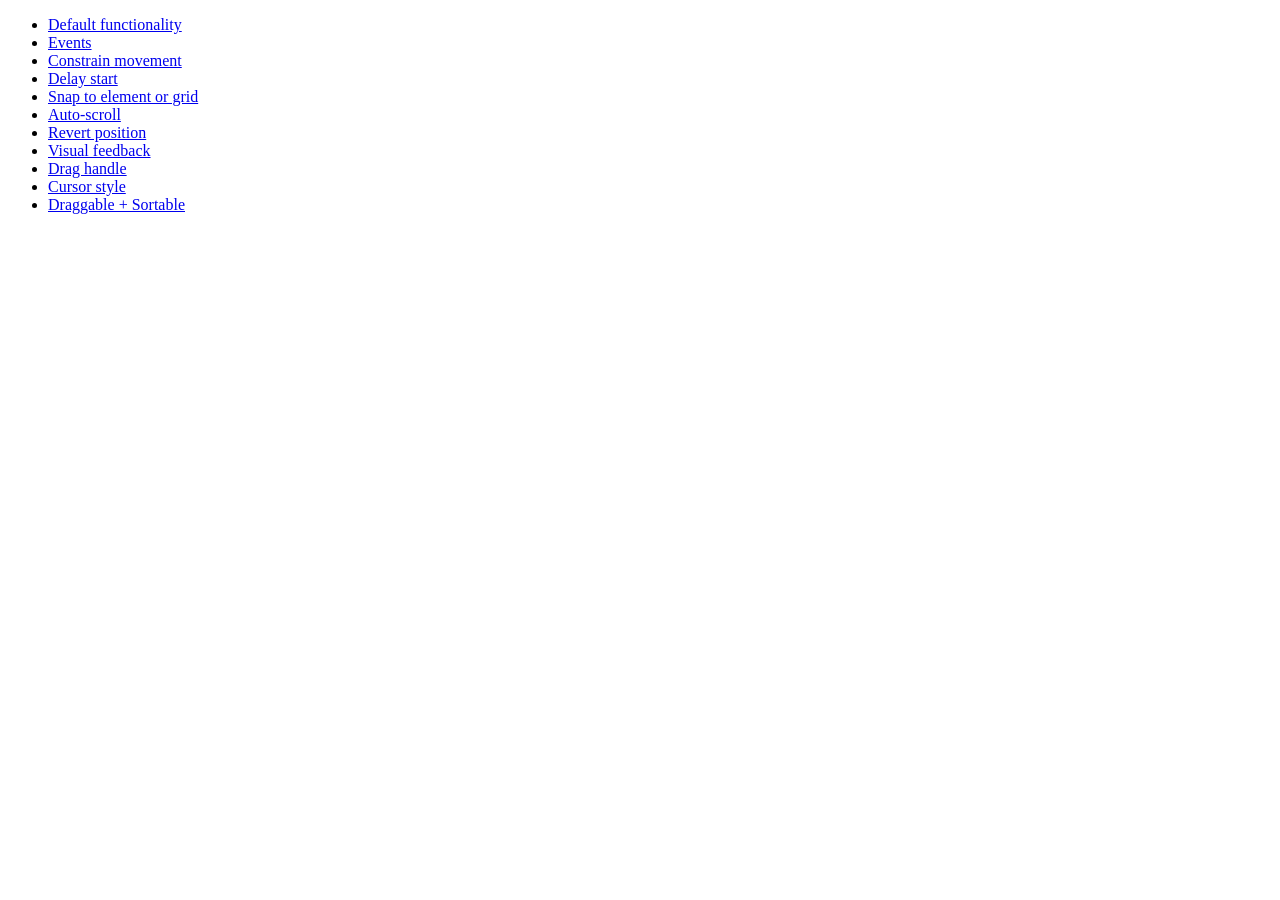
<file: js/jquery-ui-1.10.3.custom/development-bundle/demos/draggable/index.html>
<!doctype html>
<html lang="en">
<head>
	<meta charset="utf-8">
	<title>jQuery UI Draggable Demos</title>
</head>
<body>

<ul>
	<li><a href="default.html">Default functionality</a></li>
	<li><a href="events.html">Events</a></li>
	<li><a href="constrain-movement.html">Constrain movement</a></li>
	<li><a href="delay-start.html">Delay start</a></li>
	<li><a href="snap-to.html">Snap to element or grid</a></li>
	<li><a href="scroll.html">Auto-scroll</a></li>
	<li><a href="revert.html">Revert position</a></li>
	<li><a href="visual-feedback.html">Visual feedback</a></li>
	<li><a href="handle.html">Drag handle</a></li>
	<li><a href="cursor-style.html">Cursor style</a></li>
	<li><a href="sortable.html">Draggable + Sortable</a></li>
</ul>

</body>
</html>
</file>
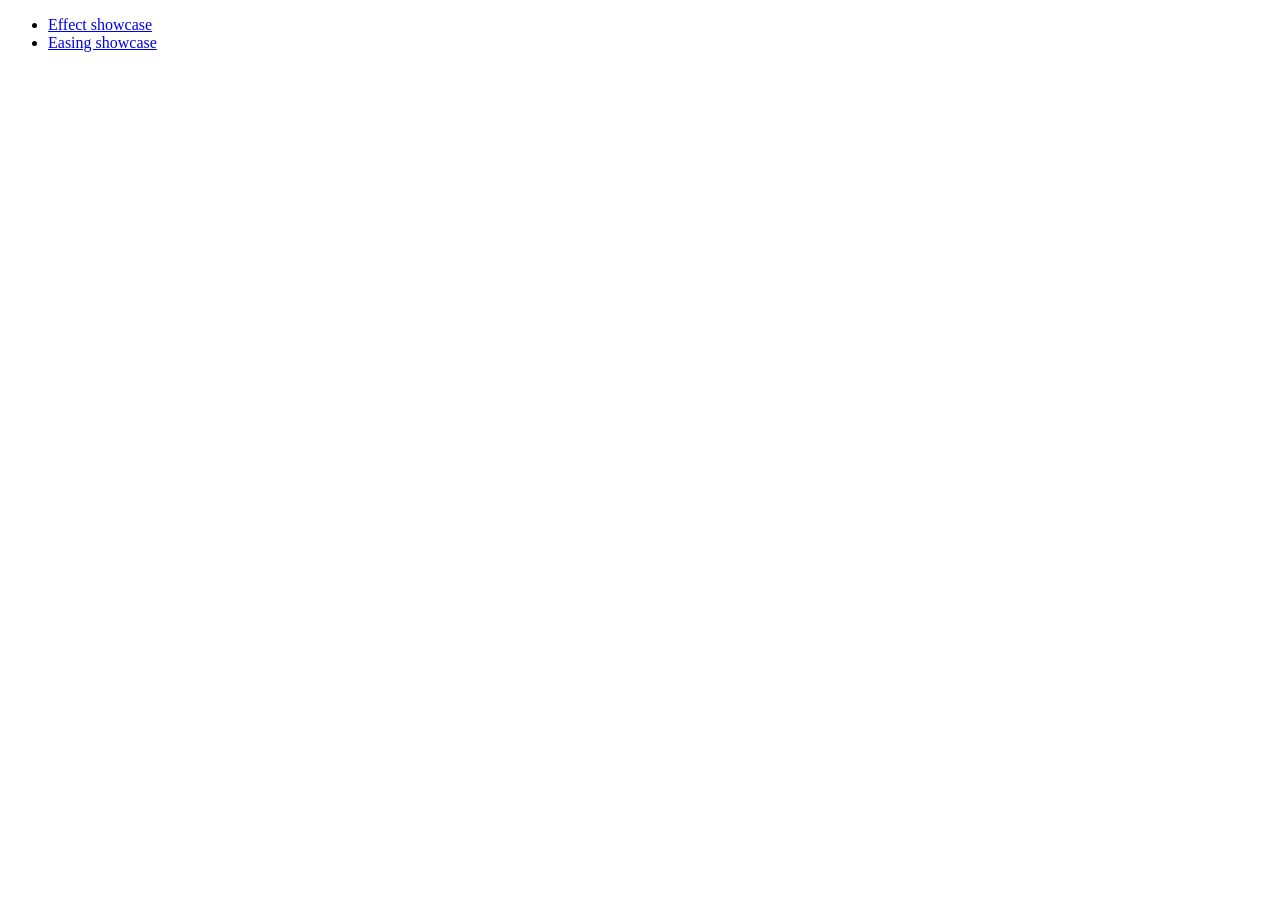
<file: js/jquery-ui-1.10.3.custom/development-bundle/demos/effect/index.html>
<!doctype html>
<html lang="en">
<head>
	<meta charset="utf-8">
	<title>jQuery UI Effects Demos</title>
</head>
<body>

<ul>
	<li><a href="default.html">Effect showcase</a></li>
	<li><a href="easing.html">Easing showcase</a></li>
</ul>

</body>
</html>
</file>
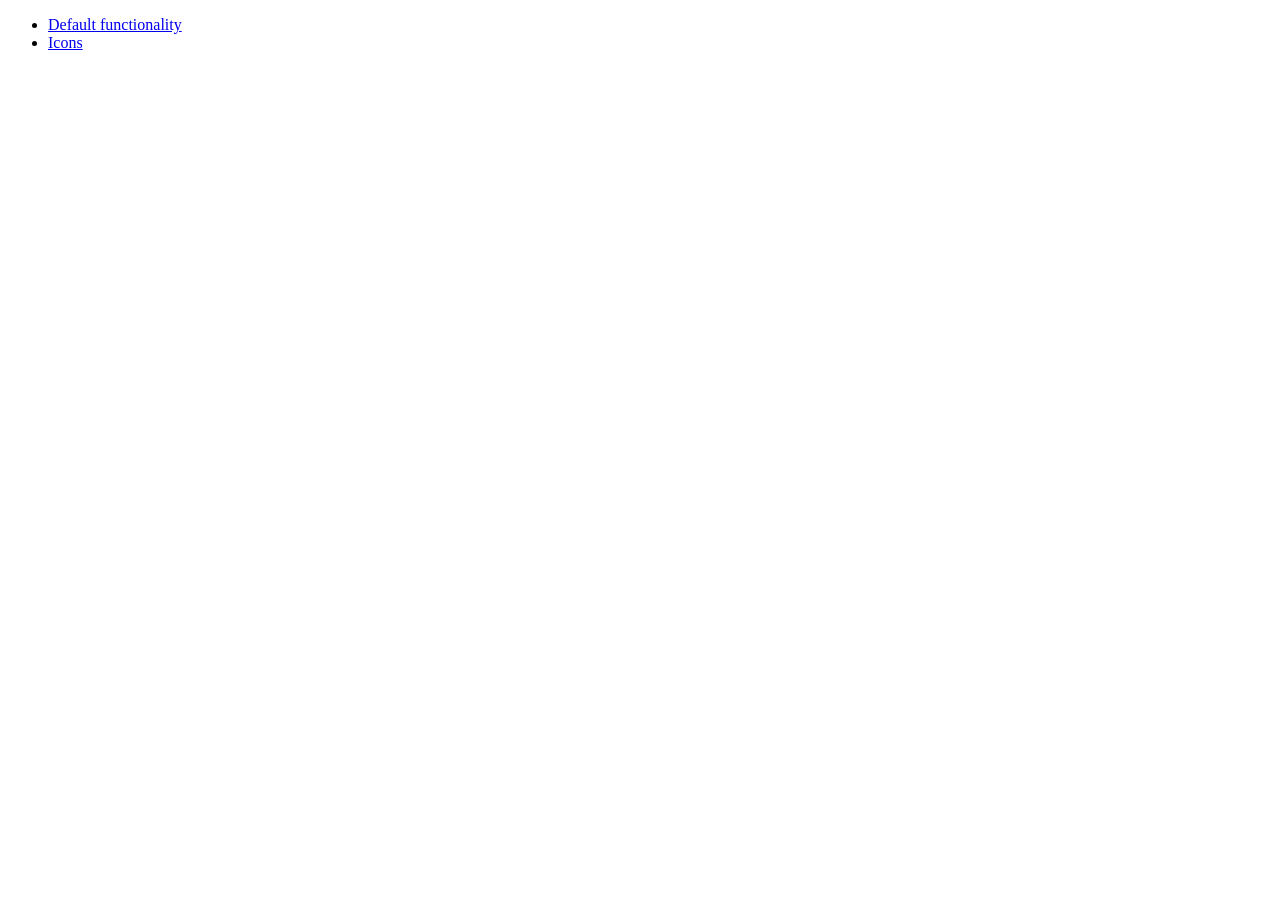
<file: js/jquery-ui-1.10.3.custom/development-bundle/demos/menu/index.html>
<!doctype html>
<html lang="en">
<head>
	<meta charset="utf-8">
	<title>jQuery UI Menu Demos</title>
</head>
<body>

<ul>
	<li><a href="default.html">Default functionality</a></li>
	<li><a href="icons.html">Icons</a></li>
</ul>

</body>
</html>
</file>
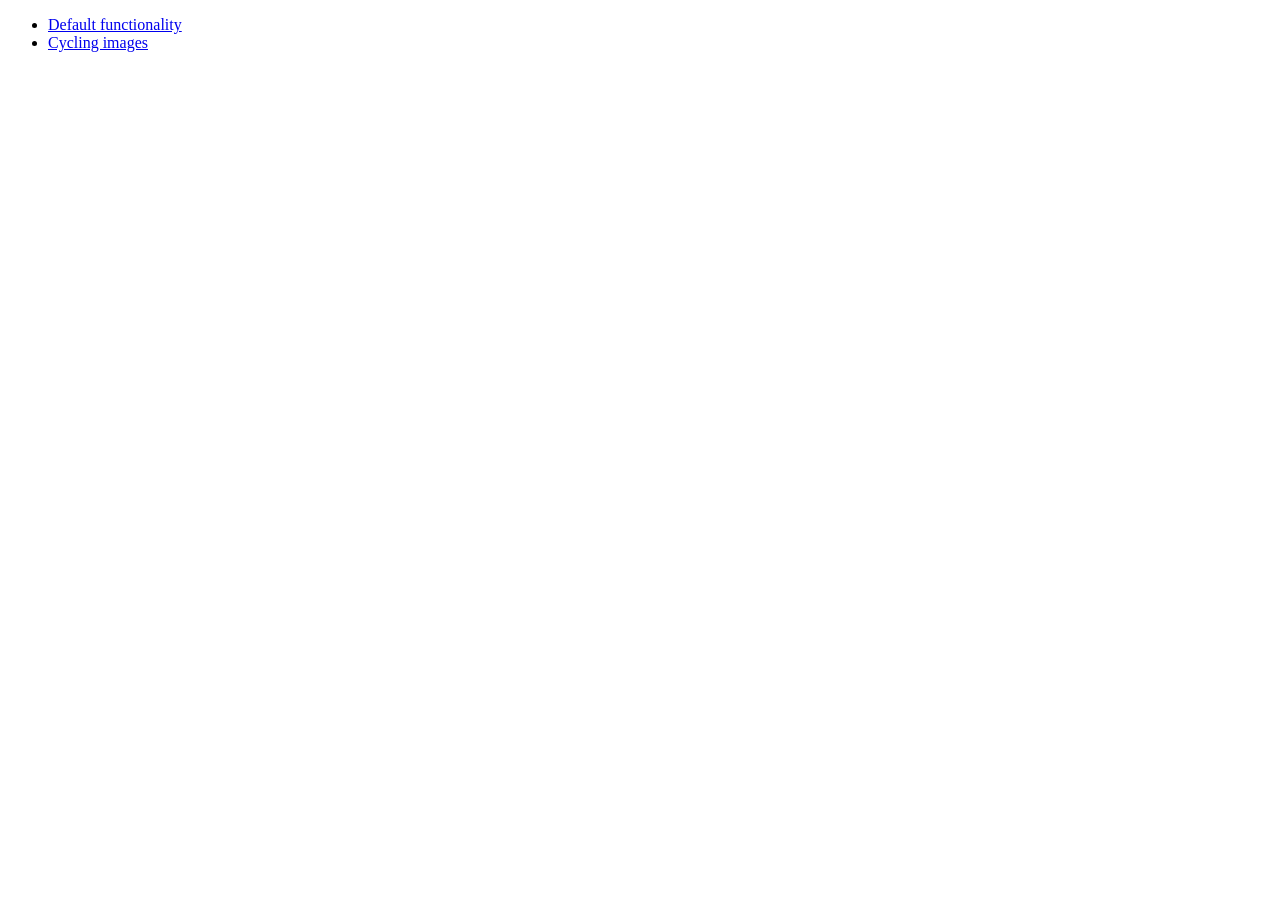
<file: js/jquery-ui-1.10.3.custom/development-bundle/demos/position/index.html>
<!doctype html>
<html lang="en">
<head>
	<meta charset="utf-8">
	<title>jQuery UI Position Demo</title>
</head>
<body>

<ul>
	<li><a href="default.html">Default functionality</a></li>
	<li><a href="cycler.html">Cycling images</a></li>
</ul>

</body>
</html>
</file>
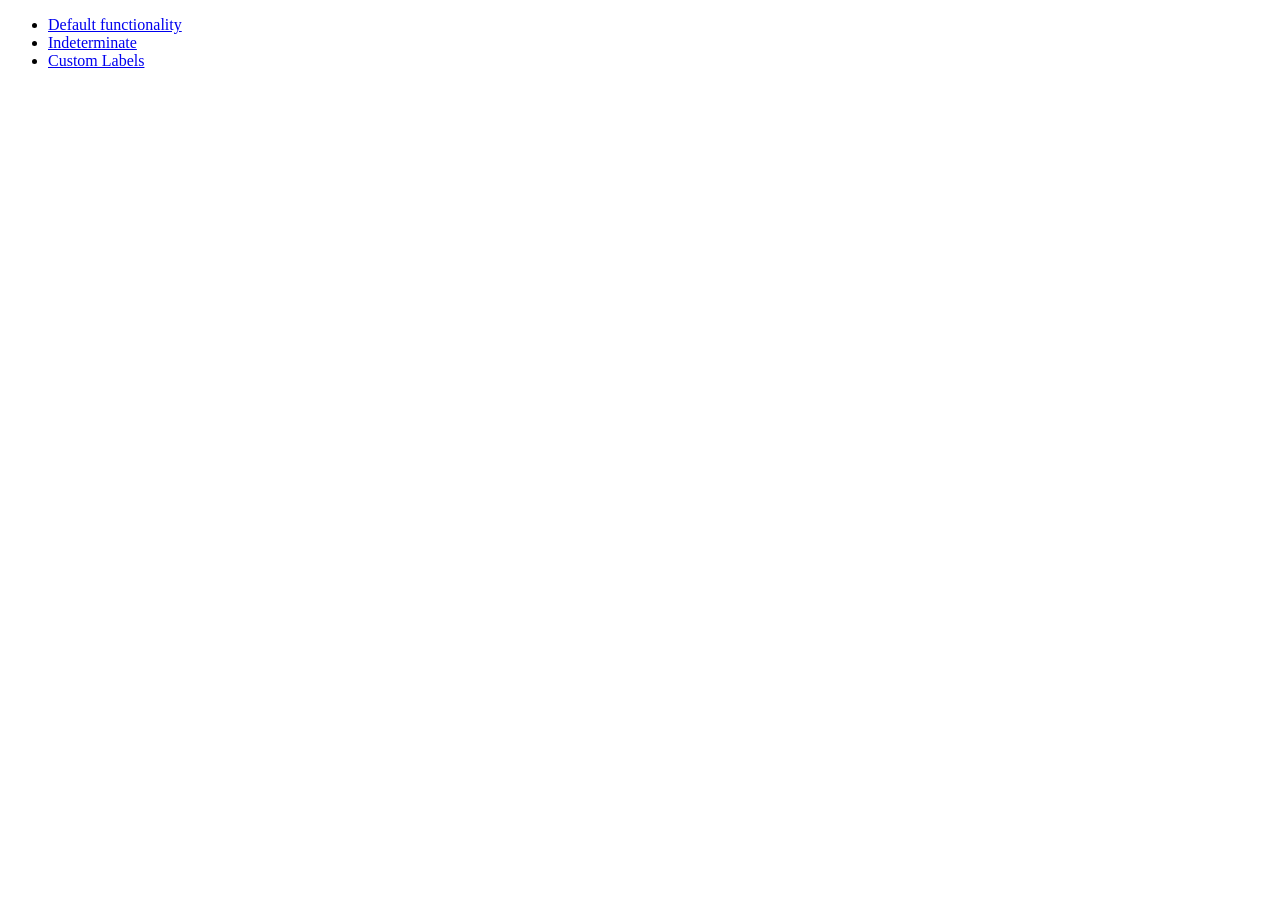
<file: js/jquery-ui-1.10.3.custom/development-bundle/demos/progressbar/index.html>
<!doctype html>
<html lang="en">
<head>
	<meta charset="utf-8">
	<title>jQuery UI Progressbar Demos</title>
</head>
<body>

<ul>
	<li><a href="default.html">Default functionality</a></li>
	<li><a href="indeterminate.html">Indeterminate</a></li>
	<li><a href="label.html">Custom Labels</a></li>
</ul>

</body>
</html>
</file>
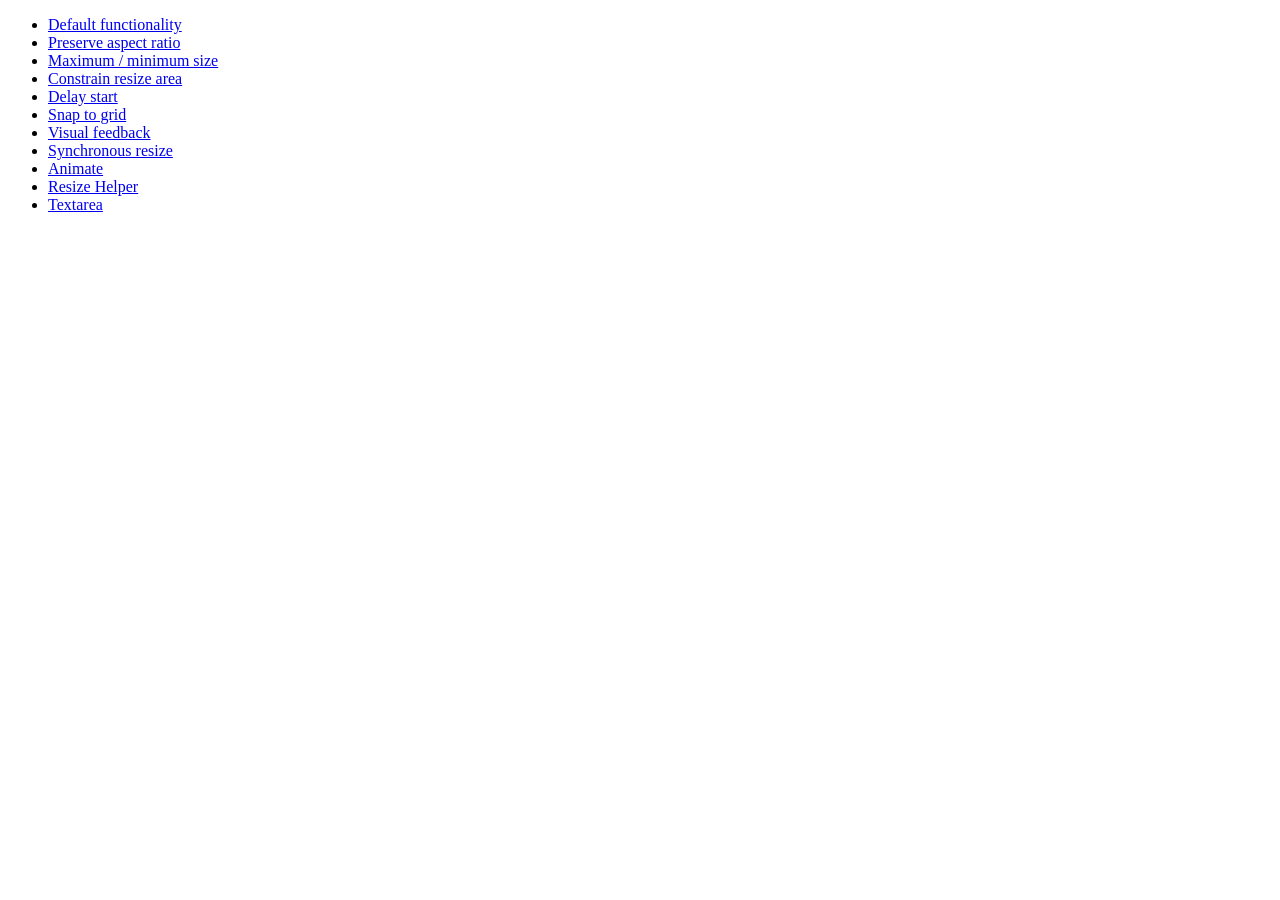
<file: js/jquery-ui-1.10.3.custom/development-bundle/demos/resizable/index.html>
<!doctype html>
<html lang="en">
<head>
	<meta charset="utf-8">
	<title>jQuery UI Resizable Demos</title>
</head>
<body>

<ul>
	<li><a href="default.html">Default functionality</a></li>
	<li><a href="aspect-ratio.html">Preserve aspect ratio</a></li>
	<li><a href="max-min.html">Maximum / minimum size</a></li>
	<li><a href="constrain-area.html">Constrain resize area</a></li>
	<li><a href="delay-start.html">Delay start</a></li>
	<li><a href="snap-to-grid.html">Snap to grid</a></li>
	<li><a href="visual-feedback.html">Visual feedback</a></li>
	<li><a href="synchronous-resize.html">Synchronous resize</a></li>
	<li><a href="animate.html">Animate</a></li>
	<li><a href="helper.html">Resize Helper</a></li>
	<li><a href="textarea.html">Textarea</a></li>
</ul>

</body>
</html>
</file>
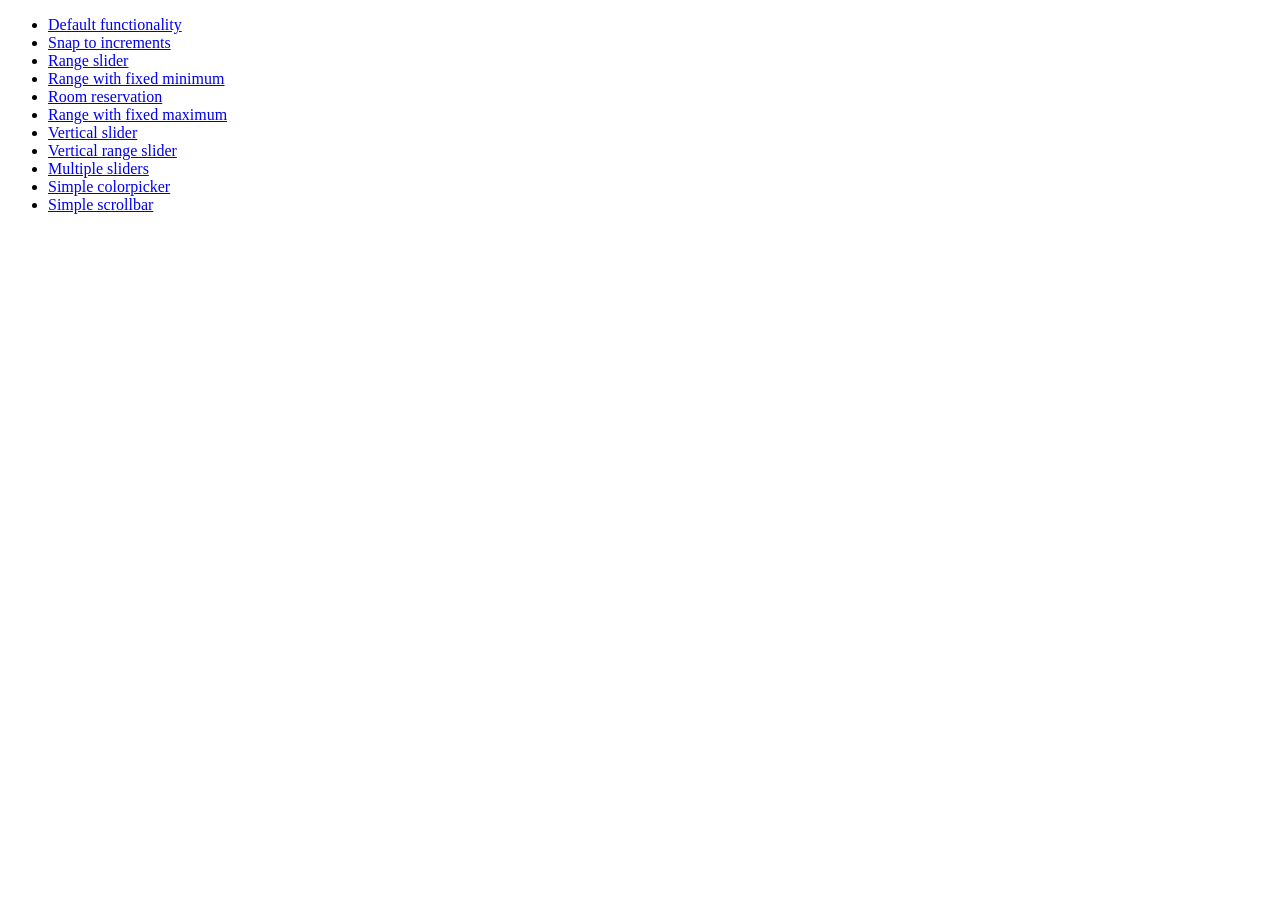
<file: js/jquery-ui-1.10.3.custom/development-bundle/demos/slider/index.html>
<!doctype html>
<html lang="en">
<head>
	<meta charset="utf-8">
	<title>jQuery UI Slider Demos</title>
</head>
<body>

<ul>
	<li><a href="default.html">Default functionality</a></li>
	<li><a href="steps.html">Snap to increments</a></li>
	<li><a href="range.html">Range slider</a></li>
	<li><a href="rangemin.html">Range with fixed minimum</a></li>
	<li><a href="hotelrooms.html">Room reservation</a></li>
	<li><a href="rangemax.html">Range with fixed maximum</a></li>
	<li><a href="slider-vertical.html">Vertical slider</a></li>
	<li><a href="range-vertical.html">Vertical range slider</a></li>
	<li><a href="multiple-vertical.html">Multiple sliders</a></li>
	<li><a href="colorpicker.html">Simple colorpicker</a></li>
	<li><a href="side-scroll.html">Simple scrollbar</a></li>
</ul>

</body>
</html>
</file>
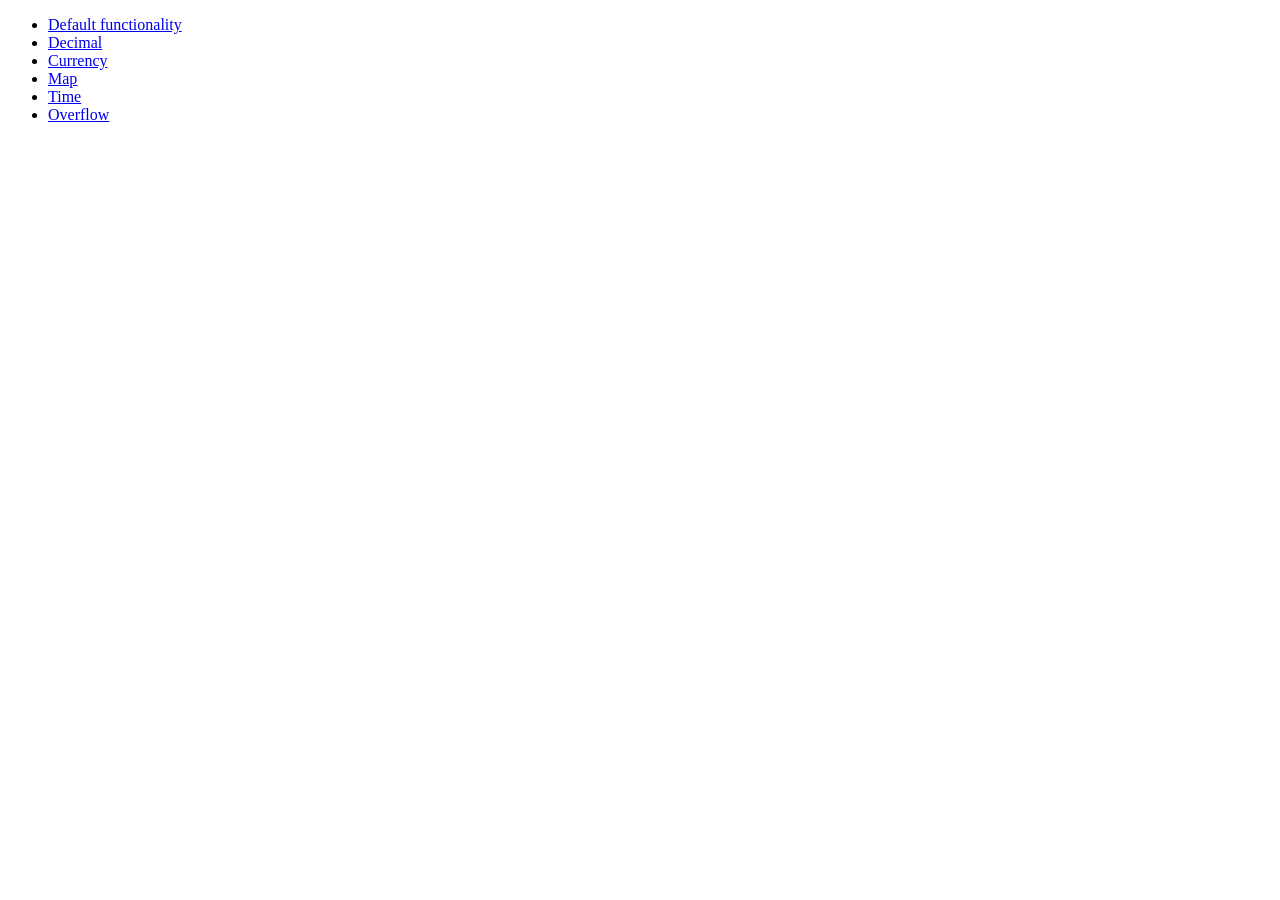
<file: js/jquery-ui-1.10.3.custom/development-bundle/demos/spinner/index.html>
<!doctype html>
<html lang="en">
<head>
	<meta charset="utf-8">
	<title>jQuery UI Spinner Demos</title>
</head>
<body>

<ul>
	<li><a href="default.html">Default functionality</a></li>
	<li><a href="decimal.html">Decimal</a></li>
	<li><a href="currency.html">Currency</a></li>
	<li><a href="latlong.html">Map</a></li>
	<li><a href="time.html">Time</a></li>
	<li><a href="overflow.html">Overflow</a></li>
</ul>

</body>
</html>
</file>
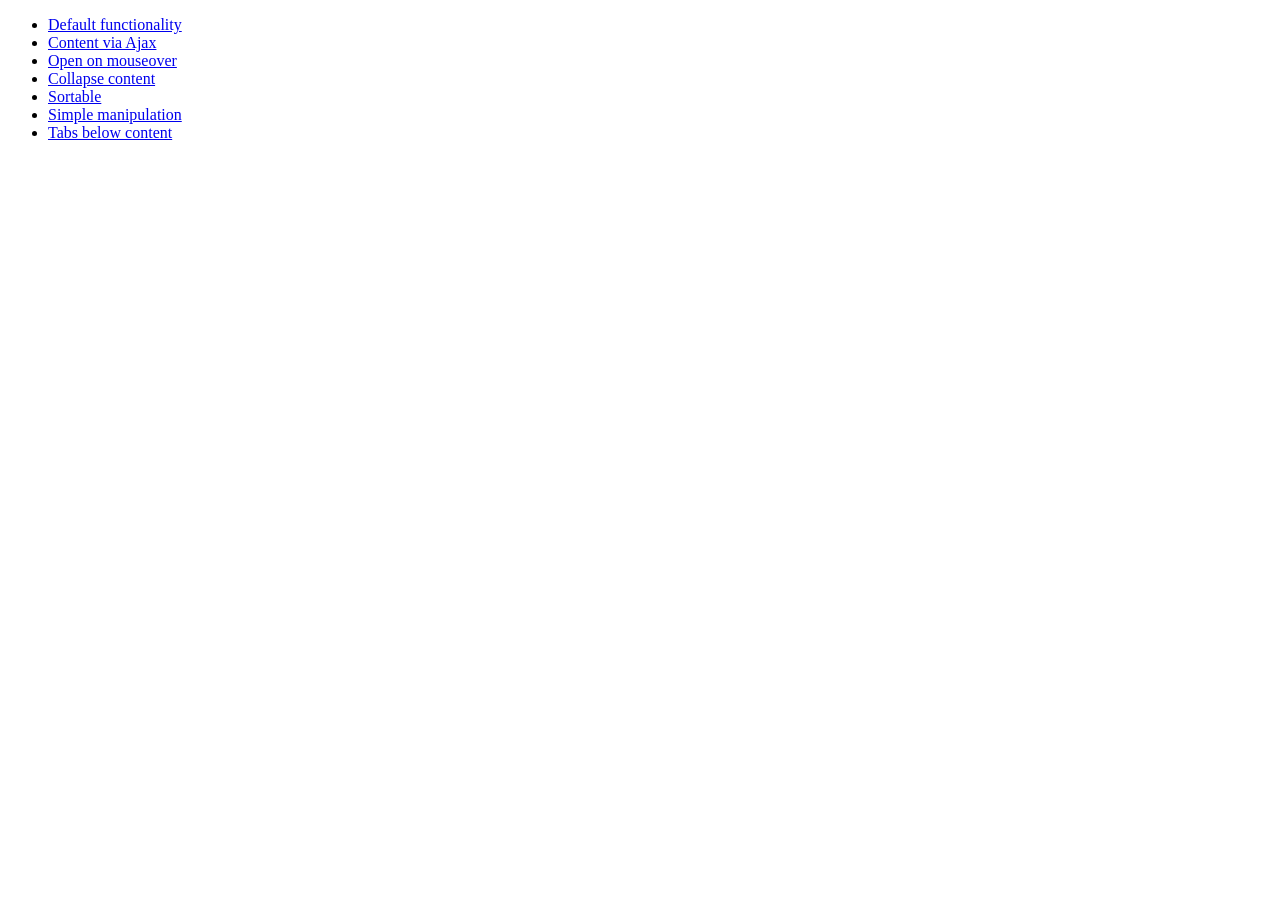
<file: js/jquery-ui-1.10.3.custom/development-bundle/demos/tabs/index.html>
<!doctype html>
<html lang="en">
<head>
	<meta charset="utf-8">
	<title>jQuery UI Tabs Demos</title>
</head>
<body>

<ul>
	<li><a href="default.html">Default functionality</a></li>
	<li><a href="ajax.html">Content via Ajax</a></li>
	<li><a href="mouseover.html">Open on mouseover</a></li>
	<li><a href="collapsible.html">Collapse content</a></li>
	<li><a href="sortable.html">Sortable</a></li>
	<li><a href="manipulation.html">Simple manipulation</a></li>
	<li><a href="bottom.html">Tabs below content</a></li>
</ul>

</body>
</html>
</file>
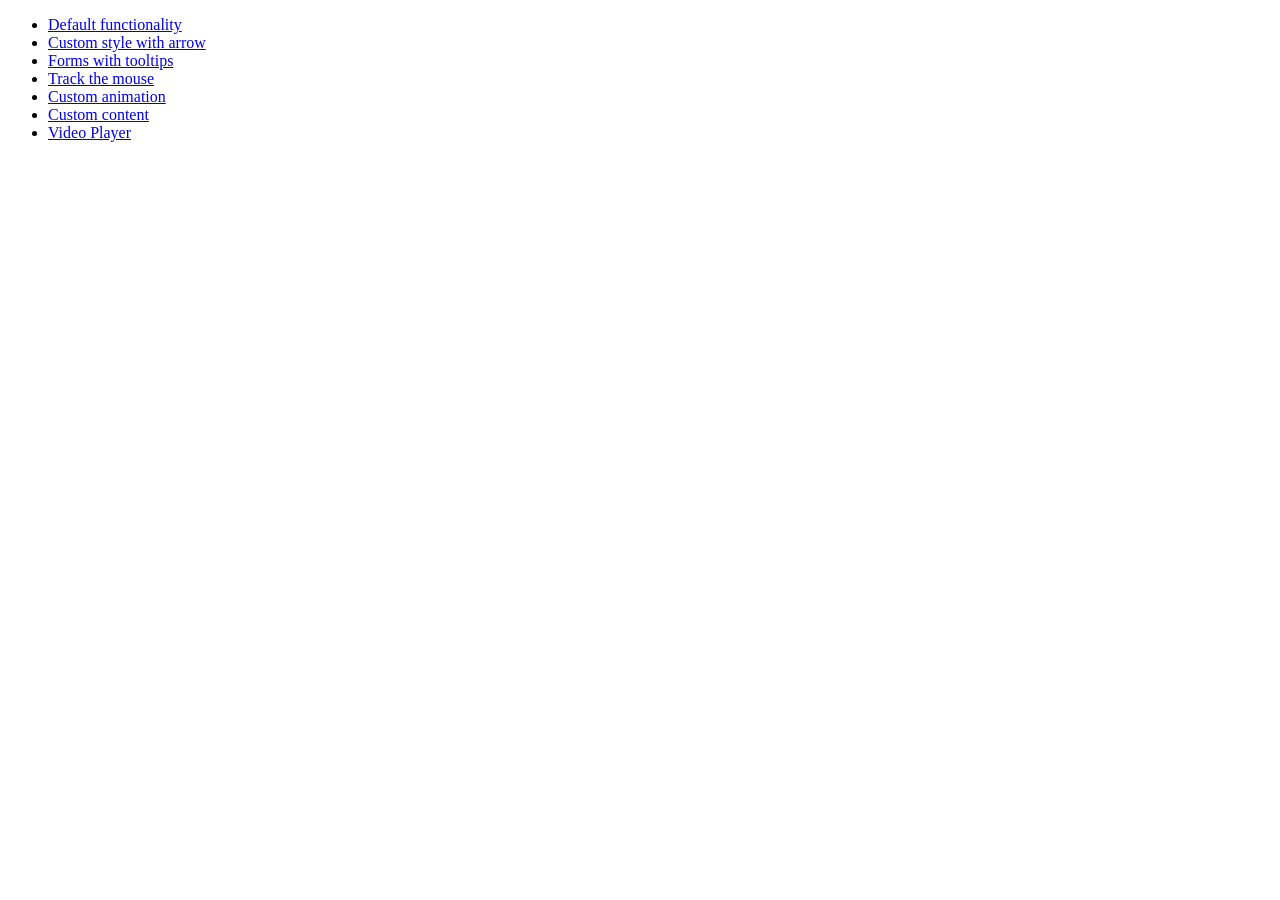
<file: js/jquery-ui-1.10.3.custom/development-bundle/demos/tooltip/index.html>
<!doctype html>
<html lang="en">
<head>
	<meta charset="utf-8">
	<title>jQuery UI Tooltip Demos</title>
</head>
<body>

<ul>
	<li><a href="default.html">Default functionality</a></li>
	<li><a href="custom-style.html">Custom style with arrow</a></li>
	<li><a href="forms.html">Forms with tooltips</a></li>
	<li><a href="tracking.html">Track the mouse</a></li>
	<li><a href="custom-animation.html">Custom animation</a></li>
	<li><a href="custom-content.html">Custom content</a></li>
	<li><a href="video-player.html">Video Player</a></li>
</ul>

</body>
</html>
</file>
<file: css/MarkerCluster.css>
.leaflet-cluster-anim .leaflet-marker-icon, .leaflet-cluster-anim .leaflet-marker-shadow {
	-webkit-transition: -webkit-transform 0.2s ease-out, opacity 0.2s ease-in;
	-moz-transition: -moz-transform 0.2s ease-out, opacity 0.2s ease-in;
	-o-transition: -o-transform 0.2s ease-out, opacity 0.2s ease-in;
	transition: transform 0.2s ease-out, opacity 0.2s ease-in;
	}
</file>
<file: css/MarkerCluster.Default.css>
.marker-cluster-small {
	background-color: rgba(181, 226, 140, 0.6);
	}
.marker-cluster-small div {
	background-color: rgba(110, 204, 57, 0.6);
	}

.marker-cluster-medium {
	background-color: rgba(241, 211, 87, 0.6);
	}
.marker-cluster-medium div {
	background-color: rgba(240, 194, 12, 0.6);
	}

.marker-cluster-large {
	background-color: rgba(253, 156, 115, 0.6);
	}
.marker-cluster-large div {
	background-color: rgba(241, 128, 23, 0.6);
	}

.marker-cluster {
	background-clip: padding-box;
	border-radius: 20px;
	}
.marker-cluster div {
	width: 30px;
	height: 30px;
	margin-left: 5px;
	margin-top: 5px;

	text-align: center;
	border-radius: 15px;
	font: 12px "Helvetica Neue", Arial, Helvetica, sans-serif;
	}
.marker-cluster span {
	line-height: 30px;
	}
</file>
<file: css/MarkerCluster.Default.ie.css>
/* IE 6-8 fallback colors */
.marker-cluster-small {
	background-color: rgb(181, 226, 140);
	}
.marker-cluster-small div {
	background-color: rgb(110, 204, 57);
	}

.marker-cluster-medium {
	background-color: rgb(241, 211, 87);
	}
.marker-cluster-medium div {
	background-color: rgb(240, 194, 12);
	}

.marker-cluster-large {
	background-color: rgb(253, 156, 115);
	}
.marker-cluster-large div {
	background-color: rgb(241, 128, 23);
}
</file>
<file: css/style.css>
html, body{
      height:100%;
      width:100%;
      padding:0px;
      margin:0px;
   } 
 #header {
	height:7%;
	min-height:30px;
      width:100%;
      padding:0px;
      margin:0px;
	  color: #ffffff;
	  background: #888;
	  -webkit-box-shadow: 0px 7px 8px rgba(50, 50, 50, 0.75);
-moz-box-shadow:    0px 7px 8px rgba(50, 50, 50, 0.75);
box-shadow:         0px 7px 8px rgba(50, 50, 50, 0.75);
 }
  #header  h1{
	 padding:0px;
     margin:0px 5px;
	  font-size: 24px;
  }
 #map {
	height:93%;
      width:100%;
      padding:0px;
      margin:0px;
 }
 
 #search-controls {
	background: url(../img/bg5.png);
    margin: 120px 0 0;
    min-width: 100px;
    padding: 20px 24px 0;
    position: absolute;
    top: 0;
    width: 20%;
	-webkit-box-shadow: 2px 1px 12px rgba(50, 50, 50, 0.75);
-moz-box-shadow:    2px 1px 12px rgba(50, 50, 50, 0.75);
box-shadow:         2px 1px 12px rgba(50, 50, 50, 0.75);
 }
 #percentage{
	color: #ffffff;
 }
 
 
 #arrow {
	height: 16px;
    margin: -20px 0 0 0;
    position: absolute;
    right: 0;
    width: 16px;
	cursor: pointer;
 }
 #arrow.open {
	background: url(../img/arrow-left.png) no-repeat;
 }
 #arrow.close {
	background: url(../img/arrow-right.png) no-repeat;
 }
 
 #header-left{
 float:left;
 }
 
 #header-right{
 float:right;
 }
 
 #info li{display: inline;
 list-style: none;
 
margin: 0 5px;
 }
 
 #info{
 padding: 8px 0;
 }
 
.fancybox-opened .fancybox-skin {
background: #ddd;
}

#_GMapContainer{
z-index: 0;
}
</file>
